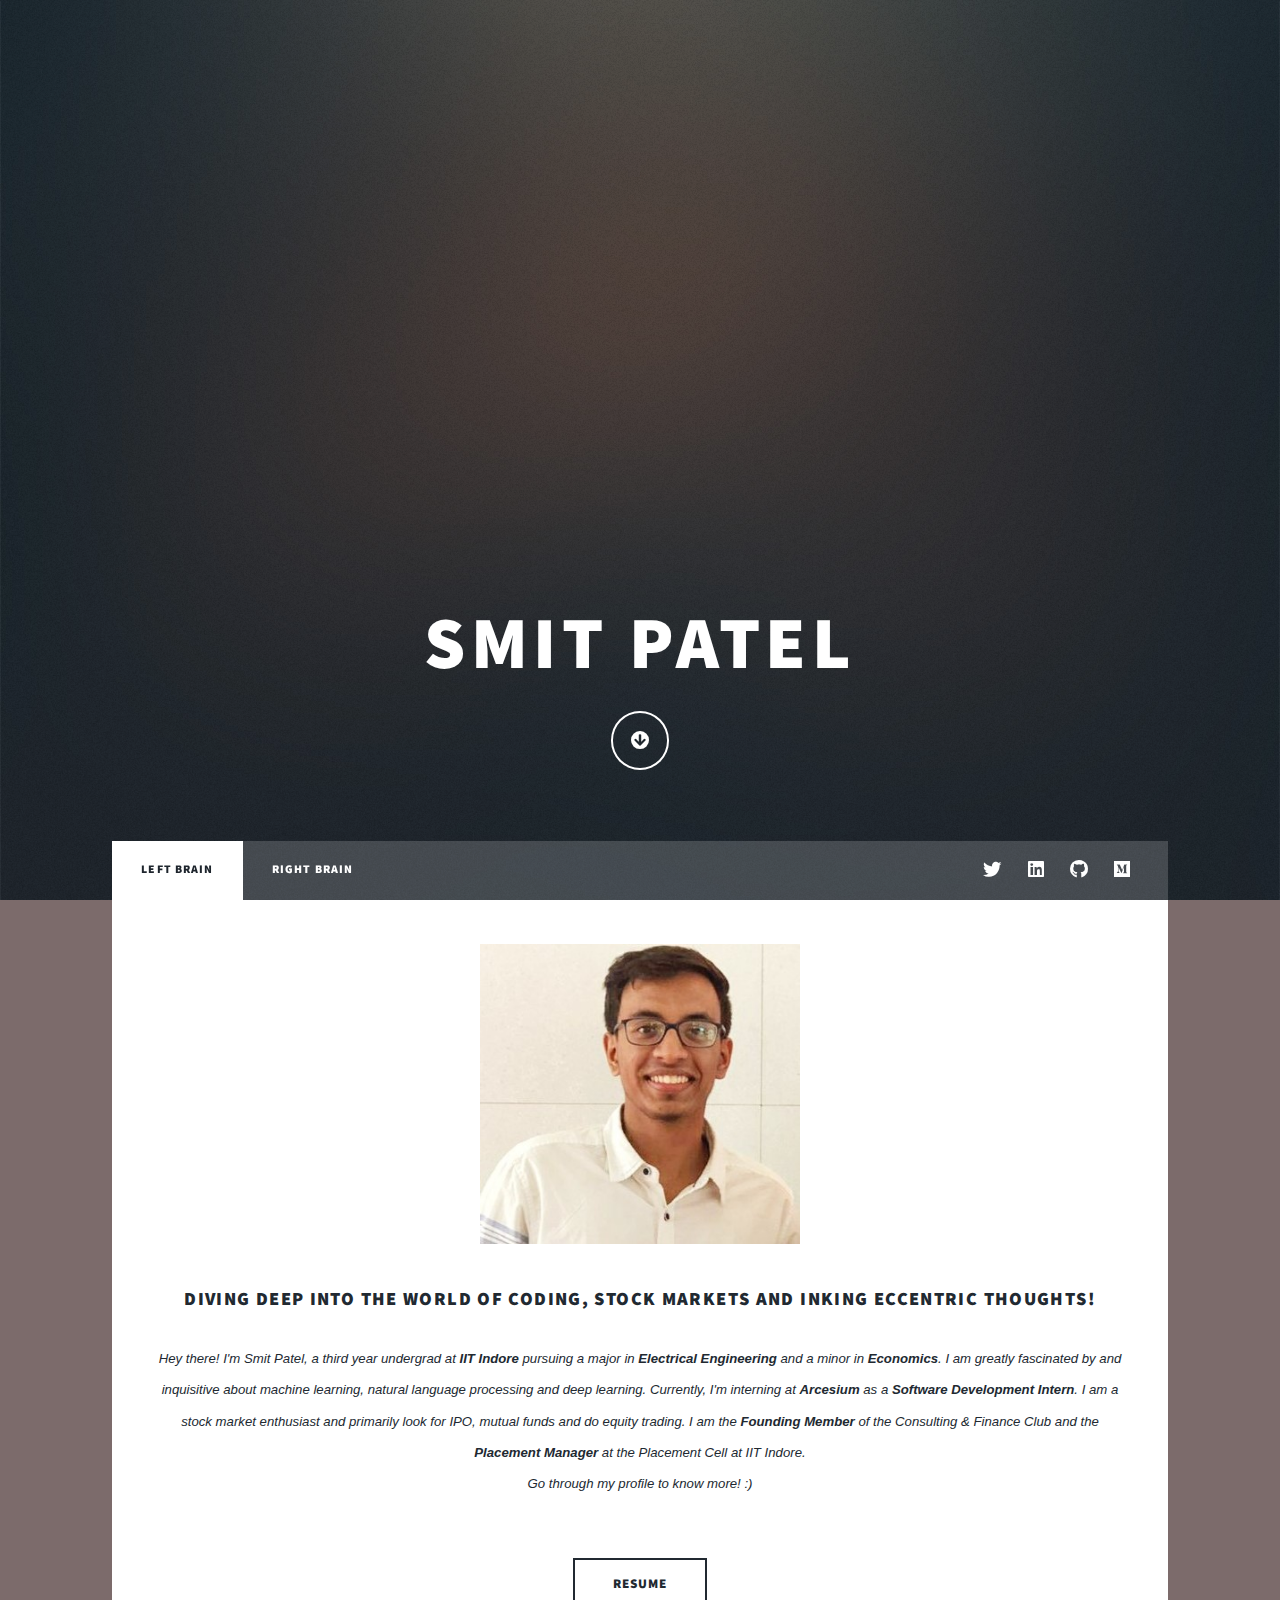
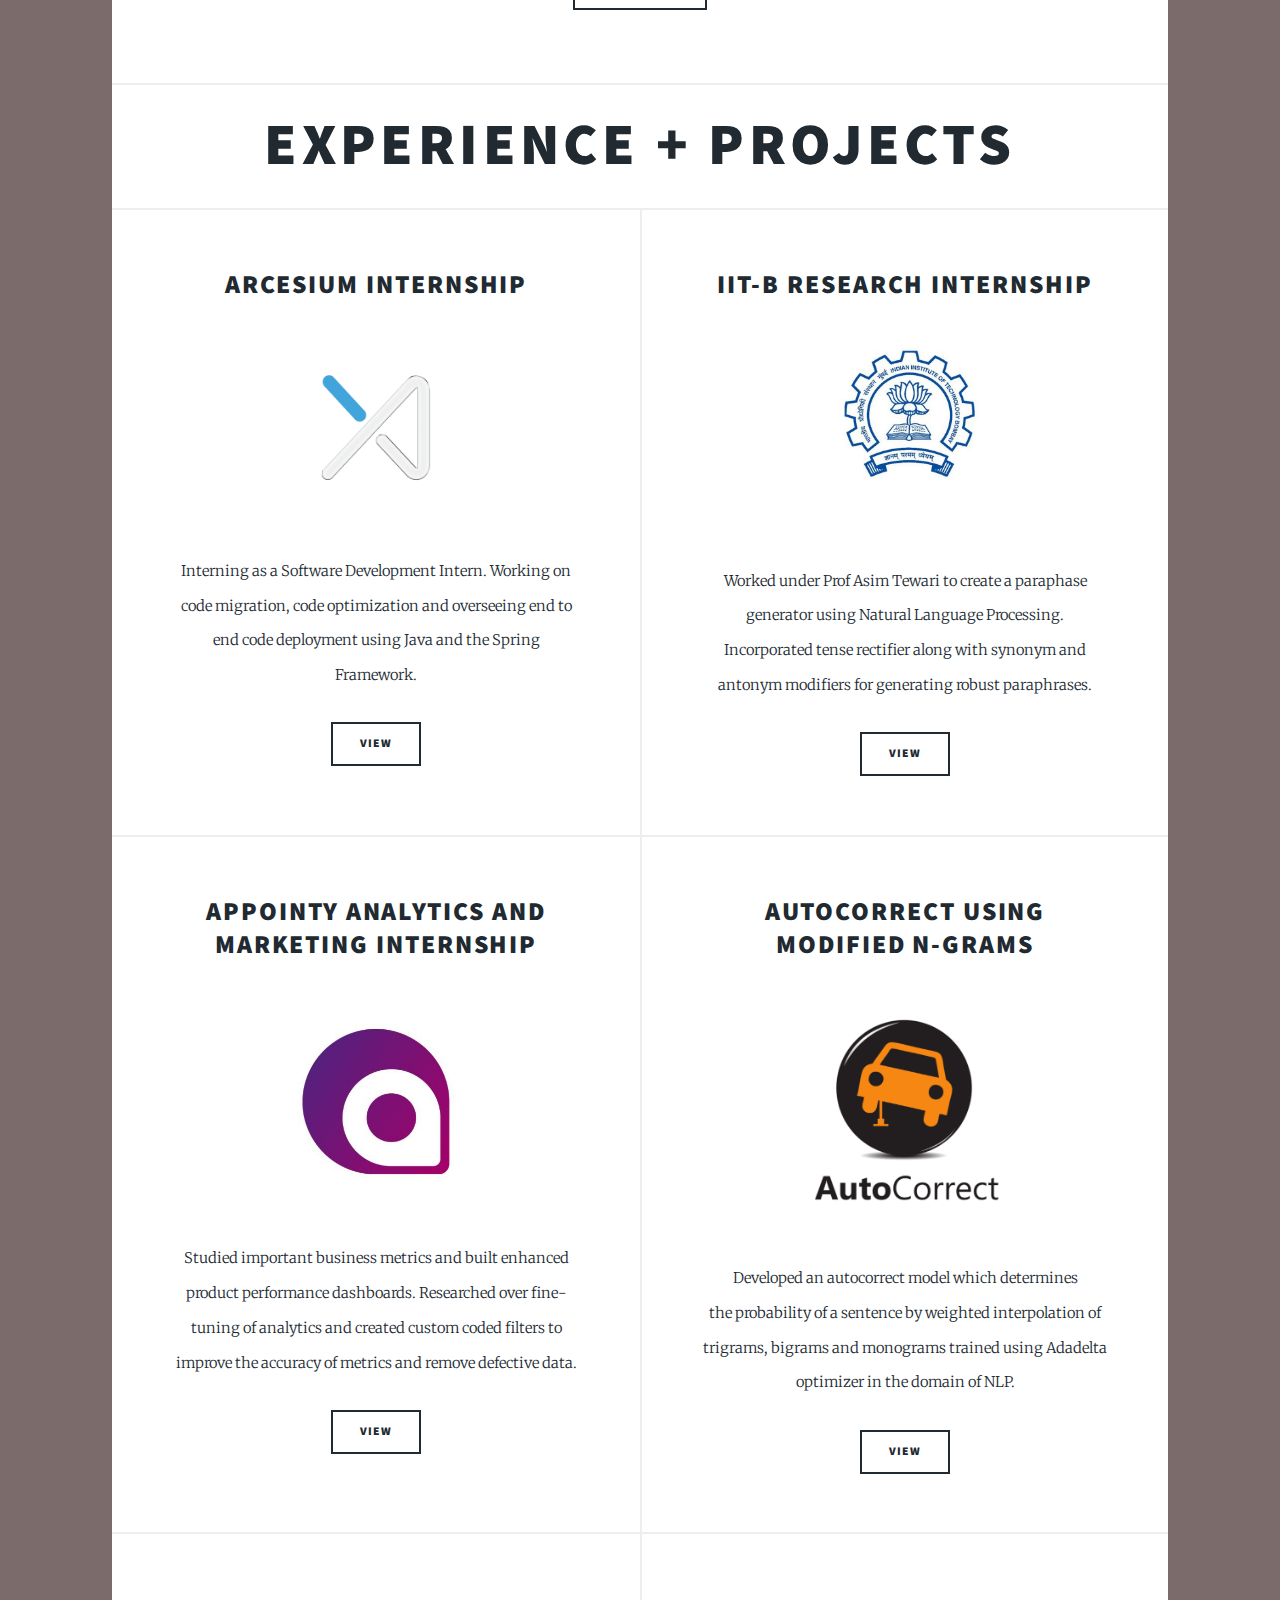
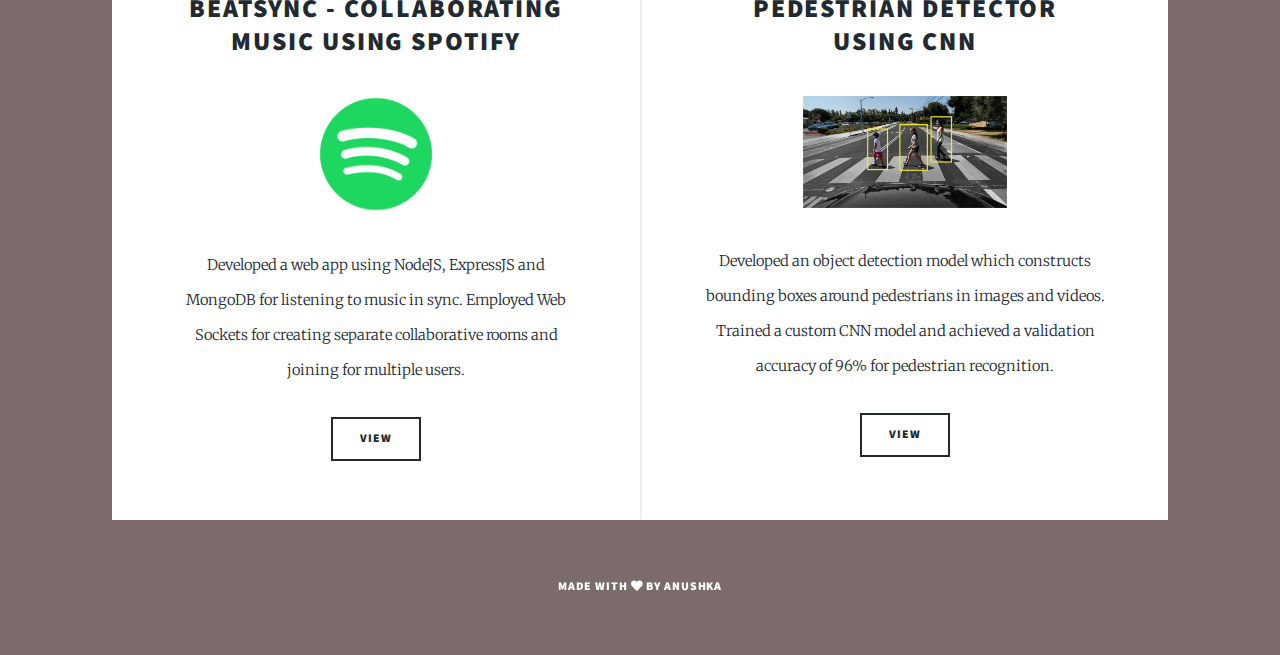
<file: index.html>
<!DOCTYPE HTML>
<html>

<head>
    <title>Smit Patel</title>
    <meta charset="utf-8" />
    <meta name="viewport" content="width=device-width, initial-scale=1, user-scalable=no" />
    <link rel="stylesheet" href="assets/css/main.css" />
    <noscript><link rel="stylesheet" href="assets/css/noscript.css" /></noscript>
</head>

<body class="is-preload">

    <!-- Wrapper -->
    <div id="wrapper" class="fade-in">

        <!-- Intro -->
        <div id="intro">
            <h1>SMIT PATEL</h1>

            <ul class="actions">
                <li><a href="#header" class="button icon solid solo fa-arrow-circle-down scrolly">Continue</a></li>
            </ul>
        </div>

        <!-- Header -->
        <header id="header">
            <a class="logo">PERSONAL PORTFOLIO</a>
        </header>

        <!-- Nav -->
        <nav id="nav">
            <ul class="links">
                <li class="active"><a href="index.html">LEFT BRAIN</a></li>
                <li><a href="generic.html">RIGHT BRAIN</a></li>
            </ul>
            <ul class="icons">
                <li><a href="https://twitter.com/it_is_Smit?s=08" target="_blank" class="icon brands fa-twitter"><span class="label">Twitter</span></a></li>
                <li><a href="https://www.linkedin.com/in/smitpatel25/" target="_blank" class="icon brands fa-linkedin"><span class="label">Linkedin</span></a></li>
                <li><a href="https://github.com/smit25" target="_blank" class="icon brands fa-github"><span class="label">GitHub</span></a></li>
                <li><a href="https://shakethespeare.medium.com/" target="_blank" class="icon brands fa-medium"><span class="label">GitHub</span></a></li>
            </ul>
        </nav>

        <div id="main">

            <article class="post featured">
                <img src="images/ll.jpg" alt="Smit's Profile" width="320" height="300" />

                <header class="major">
                    <h3>DIVING DEEP INTO THE WORLD OF CODING, STOCK MARKETS AND INKING ECCENTRIC THOUGHTS!</h3>
                    <p style="font-family:Verdana, Geneva, Tahoma, sans-serif;">Hey there! I'm Smit Patel, a third year undergrad at <b>IIT Indore</b> pursuing a major in <b>Electrical Engineering</b> and a minor in <b>Economics</b>. I am greatly fascinated by and inquisitive about machine learning, natural language
                        processing and deep learning. Currently, I'm interning at <b>Arcesium</b> as a <b>Software Development Intern</b>. I am a stock market enthusiast and primarily look for IPO, mutual funds and do equity trading. I am the <b>Founding Member</b>                        of the Consulting & Finance Club and the <b>Placement Manager</b> at the Placement Cell at IIT Indore. </br>Go through my profile to know more! :)
                    </p>
                </header>
                <ul class="actions special">

                    <li><a href="https://media-exp3.licdn.com/dms/document/C4D2DAQEklGZAgQFKBA/profile-treasury-document-pdf-analyzed/0/1614182543713?e=1624539600&v=beta&t=ivlkxI6vb4tNs310Gcl4M5dP7oKvR4z-a4EivePR9yM" target=_ blank class="button large">RESUME</a></li>
                </ul>
            </article>

            <center>
                <h1>EXPERIENCE + PROJECTS</h1>
            </center>

            <!-- Posts -->
            <section class="posts">
                <article>
                    <header>
                        <h2>ARCESIUM INTERNSHIP</h2>
                        <a href="https://www.arcesium.com/" target=_ blank class="image fit"><img src="images/arclogo.png" alt="" /> </a>
                    </header>
                    <p>Interning as a Software Development Intern. Working on code migration, code optimization and overseeing end to end code deployment using Java and the Spring Framework.</p>
                    <ul class="actions special">
                        <li><a href="#" class="button">VIEW</a></li>
                    </ul>
                </article>
                <article>
                    <header>
                        <h2>IIT-B RESEARCH INTERNSHIP</h2>
                    </header>
                    <a href="http://www.asimtewari.com/" target=_ blank class="image fit"><img src="images/IITB.jpg" alt="" /></a>
                    </br>
                    <p>Worked under Prof Asim Tewari to create a paraphase generator using Natural Language Processing. Incorporated tense rectifier along with synonym and antonym modifiers for generating robust paraphrases.</p>
                    <ul class="actions special">
                        <li><a href="https://github.com/smit25/Paraphrase-Generation" target=_ blank class="button">VIEW</a></li>
                    </ul>
                </article>
                <article>
                    <header>
                        <h2>APPOINTY ANALYTICS AND MARKETING INTERNSHIP</h2>
                    </header>
                    <a href="#" class="image fit"><img src="images/appointy.jpg" alt="" /></a>
                    <p>Studied important business metrics and built enhanced product performance dashboards. Researched over fine-tuning of analytics and created custom coded filters to improve the accuracy of metrics and remove defective data.
                    </p>
                    <ul class="actions special">
                        <li><a href="https://www.appointy.com/" target=_blank class="button">VIEW</a></li>
                    </ul>
                </article>
                <article>
                    <header>
                        <h2>Autocorrect using Modified N-grams</h2>
                    </header>
                    <a href="#" class="image fit"><img src="images/AutoCorrect Logo Portrait-1.jpg" alt="" /></a>
                    <p>Developed an autocorrect model which determines </br> the probability of a sentence by weighted interpolation of trigrams, bigrams and monograms trained using Adadelta optimizer in the domain of NLP.
                    </p>
                    <ul class="actions special">
                        <li><a href="https://github.com/smit25/Autocorrect-using-Modified-Ngram" target=_blank class="button">VIEW</a></li>
                    </ul>
                </article>
                <article>
                    <header>
                        <h2>BeatSync - Collaborating Music using Spotify</h2>
                    </header>
                    <a href="#" class="image fit"><img src="images/Spotify-logo.png" alt="" /></a>
                    <p> Developed a web app using NodeJS, ExpressJS and MongoDB for listening to music in sync. Employed Web Sockets for creating separate collaborative rooms and joining for multiple users.</p>
                    <ul class="actions special">
                        <li><a href="https://github.com/smit25/BeatSync" target=_blank class="button">VIEW</a></li>
                    </ul>
                </article>
                <article>
                    <header>
                        <h2>Pedestrian Detector </br> Using CNN</h2>
                    </header>
                    <a href="#" class="image fit"><img src="images/pedestrian.jpg" alt="" /></a>
                    <p> Developed an object detection model which constructs bounding boxes around pedestrians in images and videos. Trained a custom CNN model and achieved a validation accuracy of 96% for pedestrian recognition. </p>
                    <ul class="actions special">
                        <li><a href="https://github.com/smit25/Pedestrian-Detector-using-CNN-and-Sliding-Window" target=_blank class="button">VIEW</a></li>
                    </ul>
                </article>
            </section>


        </div>

        <div id="copyright">
            <ul>
                <span>
                        <p style="color:white">Made with <i class="fa fa-heart pulse"></i> by Anushka</p>     
                </span>
            </ul>
        </div>


        <!-- Scripts -->
        <script src="assets/js/jquery.min.js"></script>
        <script src="assets/js/jquery.scrollex.min.js"></script>
        <script src="assets/js/jquery.scrolly.min.js"></script>
        <script src="assets/js/browser.min.js"></script>
        <script src="assets/js/breakpoints.min.js"></script>
        <script src="assets/js/util.js"></script>
        <script src="assets/js/main.js"></script>

</body>

</html>
</file>
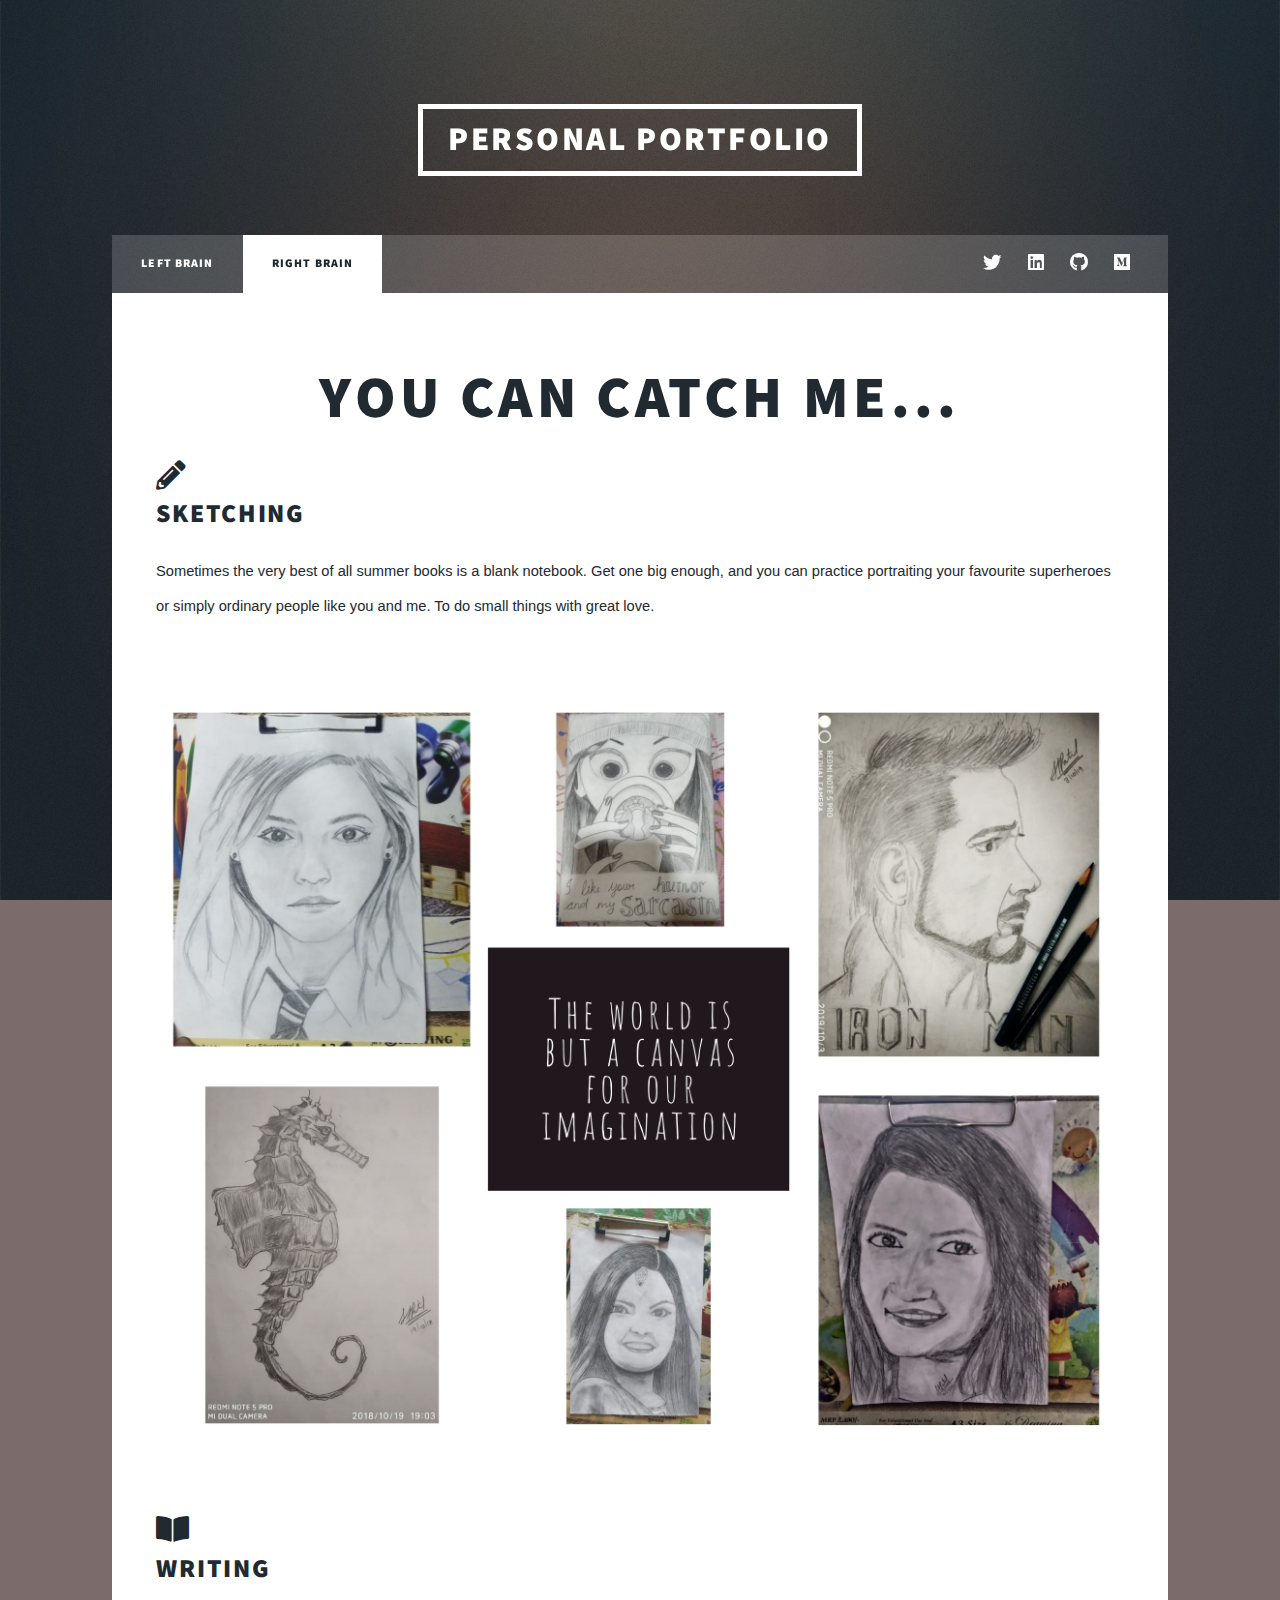
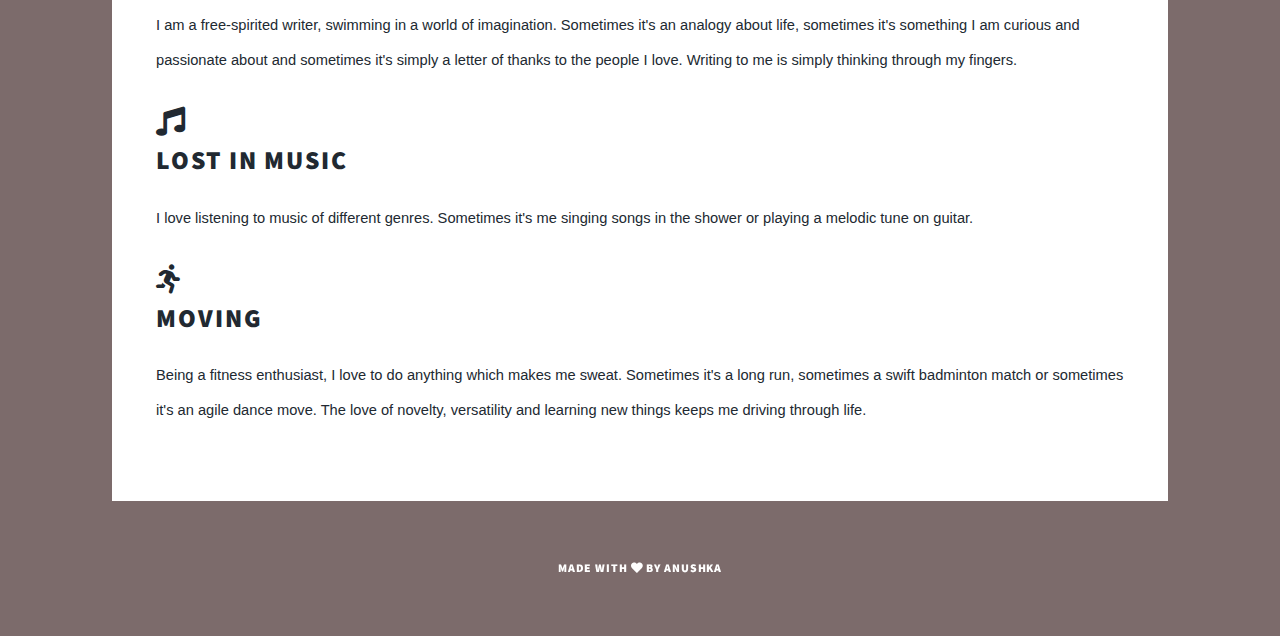
<file: generic.html>
<!DOCTYPE HTML>
<html>

<head>
    <title>Smit Patel</title>
    <meta charset="utf-8" />
    <meta name="viewport" content="width=device-width, initial-scale=1, user-scalable=no" />
    <link rel="stylesheet" href="assets/css/main.css" />
    <noscript><link rel="stylesheet" href="assets/css/noscript.css" /></noscript>
</head>

<body class="is-preload">

    <!-- Wrapper -->
    <div id="wrapper">

        <!-- Header -->
        <header id="header">
            <a href="index.html" class="logo">PERSONAL PORTFOLIO</a>
        </header>

        <!-- Nav -->
        <nav id="nav">
            <ul class="links">
                <li><a href="index.html">LEFT BRAIN</a></li>
                <li class="active"><a href="generic.html">RIGHT BRAIN</a></li>
            </ul>
            <ul class="icons">
                <li><a href="https://twitter.com/it_is_Smit?s=08" target="_blank" class="icon brands fa-twitter"><span class="label">Twitter</span></a></li>
                <li><a href="https://www.linkedin.com/in/smitpatel25/" target="_blank" class="icon brands fa-linkedin"><span class="label">Linkedin</span></a></li>
                <li><a href="https://github.com/smit25" target="_blank" class="icon brands fa-github"><span class="label">GitHub</span></a></li>
                <li><a href="https://shakethespeare.medium.com/" target="_blank" class="icon brands fa-medium"><span class="label">GitHub</span></a></li>
            </ul>
        </nav>

        <!-- Main -->
        <div id="main">

            <!-- Post -->
            <section class="post">
                <center>
                    <h1>You can catch me...</h1>
                </center>

                <div class="service col-md-4 col-xs-12">

                    <!-- Icon -->
                    <i class="fa fa-pencil-alt fa-2x"></i>
                    <h2 class="f-normal t-left">SKETCHING</h2>
                    <p style="font-family:Verdana, Geneva, Tahoma, sans-serif;text-align: left;">
                        Sometimes the very best of all summer books is a blank notebook. Get one big enough, and you can practice portraiting your favourite superheroes or simply ordinary people like you and me. To do small things with great love.

                    </p>

                </div>

                <div class="image main"><img src="images/sketch_collage.png" alt="" /></div>

                <div class="service col-md-4 col-xs-12">

                    <!-- Icon -->
                    <i class="fa fa-book-open fa-2x"></i>
                    <h2 class="f-normal t-left">WRITING</h2>
                    <p style="font-family:Verdana, Geneva, Tahoma, sans-serif;text-align: left;">
                        I am a free-spirited writer, swimming in a world of imagination. Sometimes it's an analogy about life, sometimes it's something I am curious and passionate about and sometimes it's simply a letter of thanks to the people I love. Writing to me is simply
                        thinking through my fingers.
                    </p>

                </div>

                <div class="service col-md-4 col-xs-12">

                    <!-- Icon -->
                    <i class="fa fa-music fa-2x"></i>
                    <h2 class="f-normal t-left">LOST IN MUSIC</h2>
                    <p style="font-family:Verdana, Geneva, Tahoma, sans-serif;text-align: left;">
                        I love listening to music of different genres. Sometimes it's me singing songs in the shower or playing a melodic tune on guitar.
                    </p>

                </div>

                <div class="service col-md-4 col-xs-12">

                    <!-- Icon -->
                    <i class="fa fa-running fa-2x"></i>
                    <h2 class="f-normal t-left">MOVING</h2>
                    <p style="font-family:Verdana, Geneva, Tahoma, sans-serif; text-align: left;">
                        Being a fitness enthusiast, I love to do anything which makes me sweat. Sometimes it's a long run, sometimes a swift badminton match or sometimes it's an agile dance move. The love of novelty, versatility and learning new things keeps me driving through
                        life.
                    </p>
            </section>

            </div>

            <div id="copyright">
                <ul>
                    <span>
                        <p style="color:white">Made with <i class="fa fa-heart pulse"></i> by Anushka</p>     
                </span>
                </ul>
            </div>

            <!-- Scripts -->
            <script src="assets/js/jquery.min.js"></script>
            <script src="assets/js/jquery.scrollex.min.js"></script>
            <script src="assets/js/jquery.scrolly.min.js"></script>
            <script src="assets/js/browser.min.js"></script>
            <script src="assets/js/breakpoints.min.js"></script>
            <script src="assets/js/util.js"></script>
            <script src="assets/js/main.js"></script>

</body>

</html>
</file>
<file: assets/css/main.css>
@import url(fontawesome-all.min.css);
@import url("https://fonts.googleapis.com/css?family=Merriweather:300,700,300italic,700italic|Source+Sans+Pro:900");
html,
body,
div,
span,
applet,
object,
iframe,
h1,
h2,
h3,
h4,
h5,
h6,
p,
blockquote,
pre,
a,
abbr,
acronym,
address,
big,
cite,
code,
del,
dfn,
em,
img,
ins,
kbd,
q,
s,
samp,
small,
strike,
strong,
sub,
sup,
tt,
var,
b,
u,
i,
center,
dl,
dt,
dd,
ol,
ul,
li,
fieldset,
form,
label,
legend,
table,
caption,
tbody,
tfoot,
thead,
tr,
th,
td,
article,
aside,
canvas,
details,
embed,
figure,
figcaption,
footer,
header,
hgroup,
menu,
nav,
output,
ruby,
section,
summary,
time,
mark,
audio,
video {
    margin: 0;
    padding: 0;
    border: 0;
    font-size: 100%;
    font: inherit;
    vertical-align: baseline;
}

article,
aside,
details,
figcaption,
figure,
footer,
header,
hgroup,
menu,
nav,
section {
    display: block;
}

body {
    line-height: 1;
}

ol,
ul {
    list-style: none;
}

blockquote,
q {
    quotes: none;
}

blockquote:before,
blockquote:after,
q:before,
q:after {
    content: '';
    content: none;
}

table {
    border-collapse: collapse;
    border-spacing: 0;
}

body {
    -webkit-text-size-adjust: none;
}

mark {
    background-color: transparent;
    color: inherit;
}

input::-moz-focus-inner {
    border: 0;
    padding: 0;
}

input,
select,
textarea {
    -moz-appearance: none;
    -webkit-appearance: none;
    -ms-appearance: none;
    appearance: none;
}


/* Basic */

@-ms-viewport {
    width: device-width;
}

body {
    -ms-overflow-style: scrollbar;
}

@media screen and (max-width: 240px) {
    html,
    body {
        min-width: 320px;
    }
}

html {
    box-sizing: border-box;
}

*,
*:before,
*:after {
    box-sizing: inherit;
}

body {
    background-color: #7c6b6b;
}

body.is-preload *,
body.is-preload *:before,
body.is-preload *:after {
    -moz-animation: none !important;
    -webkit-animation: none !important;
    -ms-animation: none !important;
    animation: none !important;
    -moz-transition: none !important;
    -webkit-transition: none !important;
    -ms-transition: none !important;
    transition: none !important;
}


/* Type */

html {
    font-size: 16pt;
}

@media screen and (max-width: 1680px) {
    html {
        font-size: 12pt;
    }
}

@media screen and (max-width: 1280px) {
    html {
        font-size: 11pt;
    }
}

@media screen and (max-width: 360px) {
    html {
        font-size: 10pt;
    }
}

body {
    color: #212931;
}

body,
input,
select,
textarea {
    font-family: "Merriweather", Georgia, serif;
    font-weight: 300;
    font-size: 1rem;
    line-height: 2.375;
}

a {
    -moz-transition: color 0.2s ease-in-out, background-color 0.2s ease-in-out, border-color 0.2s ease-in-out, box-shadow 0.2s ease-in-out;
    -webkit-transition: color 0.2s ease-in-out, background-color 0.2s ease-in-out, border-color 0.2s ease-in-out, box-shadow 0.2s ease-in-out;
    -ms-transition: color 0.2s ease-in-out, background-color 0.2s ease-in-out, border-color 0.2s ease-in-out, box-shadow 0.2s ease-in-out;
    transition: color 0.2s ease-in-out, background-color 0.2s ease-in-out, border-color 0.2s ease-in-out, box-shadow 0.2s ease-in-out;
    border-bottom: dotted 1px;
    text-decoration: none;
}

a:hover {
    border-bottom-color: transparent;
}

strong,
b {
    font-weight: 600;
}

em,
i {
    font-style: normal;
}

p {
    text-align: center;
    margin: 0 0 2rem 0;
}

h1,
h2,
h3,
h4,
h5,
h6 {
    font-family: "Source Sans Pro", Helvetica, sans-serif;
    font-weight: 900;
    line-height: 1.5;
    letter-spacing: 0.075em;
    text-transform: uppercase;
    margin: 0 0 1rem 0;
}

h1 a,
h2 a,
h3 a,
h4 a,
h5 a,
h6 a {
    border-bottom: 0;
    color: inherit;
    text-decoration: none;
}

h1 {
    font-size: 4rem;
    line-height: 1.1;
    margin: 2rem 0 2rem 0;
}

h2 {
    font-size: 1.75rem;
    line-height: 1.3;
    margin: 0 0 1.5rem 0;
}

h3 {
    font-size: 1.25rem;
    margin: 2rem 0 0 0;
}

h4 {
    font-size: 1rem;
}

h5 {
    font-size: 0.9rem;
}

h6 {
    font-size: 0.8rem;
}

sub {
    font-size: 0.8rem;
    position: relative;
    top: 0.5rem;
}

sup {
    font-size: 0.8rem;
    position: relative;
    top: -0.5rem;
}

blockquote {
    border-left: solid 4px;
    font-style: normal;
    margin: 0 0 2rem 0;
    padding: 0.5rem 0 0.5rem 2rem;
}

code {
    border: solid 2px;
    font-family: "Courier New", monospace;
    font-size: 0.9rem;
    margin: 0 0.25rem;
    padding: 0.25rem 0.65rem;
}

pre {
    -webkit-overflow-scrolling: touch;
    font-family: "Courier New", monospace;
    font-size: 0.9rem;
    margin: 0 0 2rem 0;
}

pre code {
    display: block;
    line-height: 1.75;
    padding: 1rem 1.5rem;
    overflow-x: auto;
}

hr {
    border: 0;
    border-bottom: solid 2px;
    margin: 3rem 0;
}

hr.major {
    margin: 0;
}

.align-left {
    text-align: left;
}

.align-center {
    text-align: center;
}

.align-right {
    text-align: right;
}

input,
select,
textarea {
    color: #212931;
}

a {
    color: #212931;
    border-bottom-color: rgba(33, 41, 49, 0.5);
}

a:hover {
    border-bottom-color: transparent;
    color: #18bfef !important;
}

strong,
b {
    color: #212931;
}

h1,
h2,
h3,
h4,
h5,
h6 {
    color: #212931;
}

blockquote {
    border-left-color: #eeeeee;
}

code {
    background: rgba(220, 220, 220, 0.25);
    border-color: #eeeeee;
}

hr {
    border-bottom-color: #eeeeee;
}


/* Row */

.row {
    display: flex;
    flex-wrap: wrap;
    box-sizing: border-box;
    align-items: stretch;
}

.row>* {
    box-sizing: border-box;
}

.row.gtr-uniform>*> :last-child {
    margin-bottom: 0;
}

.row.aln-left {
    justify-content: flex-start;
}

.row.aln-center {
    justify-content: center;
}

.row.aln-right {
    justify-content: flex-end;
}

.row.aln-top {
    align-items: flex-start;
}

.row.aln-middle {
    align-items: center;
}

.row.aln-bottom {
    align-items: flex-end;
}

.row>.imp {
    order: -1;
}

.row>.col-1 {
    width: 8.33333%;
}

.row>.off-1 {
    margin-left: 8.33333%;
}

.row>.col-2 {
    width: 16.66667%;
}

.row>.off-2 {
    margin-left: 16.66667%;
}

.row>.col-3 {
    width: 25%;
}

.row>.off-3 {
    margin-left: 25%;
}

.row>.col-4 {
    width: 33.33333%;
}

.row>.off-4 {
    margin-left: 33.33333%;
}

.row>.col-5 {
    width: 41.66667%;
}

.row>.off-5 {
    margin-left: 41.66667%;
}

.row>.col-6 {
    width: 50%;
}

.row>.off-6 {
    margin-left: 50%;
}

.row>.col-7 {
    width: 58.33333%;
}

.row>.off-7 {
    margin-left: 58.33333%;
}

.row>.col-8 {
    width: 66.66667%;
}

.row>.off-8 {
    margin-left: 66.66667%;
}

.row>.col-9 {
    width: 75%;
}

.row>.off-9 {
    margin-left: 75%;
}

.row>.col-10 {
    width: 83.33333%;
}

.row>.off-10 {
    margin-left: 83.33333%;
}

.row>.col-11 {
    width: 91.66667%;
}

.row>.off-11 {
    margin-left: 91.66667%;
}

.row>.col-12 {
    width: 100%;
}

.row>.off-12 {
    margin-left: 100%;
}

.row.gtr-0 {
    margin-top: 0;
    margin-left: 0rem;
}

.row.gtr-0>* {
    padding: 0 0 0 0rem;
}

.row.gtr-0.gtr-uniform {
    margin-top: 0rem;
}

.row.gtr-0.gtr-uniform>* {
    padding-top: 0rem;
}

.row.gtr-25 {
    margin-top: 0;
    margin-left: -0.375rem;
}

.row.gtr-25>* {
    padding: 0 0 0 0.375rem;
}

.row.gtr-25.gtr-uniform {
    margin-top: -0.375rem;
}

.row.gtr-25.gtr-uniform>* {
    padding-top: 0.375rem;
}

.row.gtr-50 {
    margin-top: 0;
    margin-left: -0.75rem;
}

.row.gtr-50>* {
    padding: 0 0 0 0.75rem;
}

.row.gtr-50.gtr-uniform {
    margin-top: -0.75rem;
}

.row.gtr-50.gtr-uniform>* {
    padding-top: 0.75rem;
}

.row {
    margin-top: 0;
    margin-left: -1.5rem;
}

.row>* {
    padding: 0 0 0 1.5rem;
}

.row.gtr-uniform {
    margin-top: -1.5rem;
}

.row.gtr-uniform>* {
    padding-top: 1.5rem;
}

.row.gtr-150 {
    margin-top: 0;
    margin-left: -2.25rem;
}

.row.gtr-150>* {
    padding: 0 0 0 2.25rem;
}

.row.gtr-150.gtr-uniform {
    margin-top: -2.25rem;
}

.row.gtr-150.gtr-uniform>* {
    padding-top: 2.25rem;
}

.row.gtr-200 {
    margin-top: 0;
    margin-left: -3rem;
}

.row.gtr-200>* {
    padding: 0 0 0 3rem;
}

.row.gtr-200.gtr-uniform {
    margin-top: -3rem;
}

.row.gtr-200.gtr-uniform>* {
    padding-top: 3rem;
}

@media screen and (max-width: 1680px) {
    .row {
        display: flex;
        flex-wrap: wrap;
        box-sizing: border-box;
        align-items: stretch;
    }
    .row>* {
        box-sizing: border-box;
    }
    .row.gtr-uniform>*> :last-child {
        margin-bottom: 0;
    }
    .row.aln-left {
        justify-content: flex-start;
    }
    .row.aln-center {
        justify-content: center;
    }
    .row.aln-right {
        justify-content: flex-end;
    }
    .row.aln-top {
        align-items: flex-start;
    }
    .row.aln-middle {
        align-items: center;
    }
    .row.aln-bottom {
        align-items: flex-end;
    }
    .row>.imp-xlarge {
        order: -1;
    }
    .row>.col-1-xlarge {
        width: 8.33333%;
    }
    .row>.off-1-xlarge {
        margin-left: 8.33333%;
    }
    .row>.col-2-xlarge {
        width: 16.66667%;
    }
    .row>.off-2-xlarge {
        margin-left: 16.66667%;
    }
    .row>.col-3-xlarge {
        width: 25%;
    }
    .row>.off-3-xlarge {
        margin-left: 25%;
    }
    .row>.col-4-xlarge {
        width: 33.33333%;
    }
    .row>.off-4-xlarge {
        margin-left: 33.33333%;
    }
    .row>.col-5-xlarge {
        width: 41.66667%;
    }
    .row>.off-5-xlarge {
        margin-left: 41.66667%;
    }
    .row>.col-6-xlarge {
        width: 50%;
    }
    .row>.off-6-xlarge {
        margin-left: 50%;
    }
    .row>.col-7-xlarge {
        width: 58.33333%;
    }
    .row>.off-7-xlarge {
        margin-left: 58.33333%;
    }
    .row>.col-8-xlarge {
        width: 66.66667%;
    }
    .row>.off-8-xlarge {
        margin-left: 66.66667%;
    }
    .row>.col-9-xlarge {
        width: 75%;
    }
    .row>.off-9-xlarge {
        margin-left: 75%;
    }
    .row>.col-10-xlarge {
        width: 83.33333%;
    }
    .row>.off-10-xlarge {
        margin-left: 83.33333%;
    }
    .row>.col-11-xlarge {
        width: 91.66667%;
    }
    .row>.off-11-xlarge {
        margin-left: 91.66667%;
    }
    .row>.col-12-xlarge {
        width: 100%;
    }
    .row>.off-12-xlarge {
        margin-left: 100%;
    }
    .row.gtr-0 {
        margin-top: 0;
        margin-left: 0rem;
    }
    .row.gtr-0>* {
        padding: 0 0 0 0rem;
    }
    .row.gtr-0.gtr-uniform {
        margin-top: 0rem;
    }
    .row.gtr-0.gtr-uniform>* {
        padding-top: 0rem;
    }
    .row.gtr-25 {
        margin-top: 0;
        margin-left: -0.375rem;
    }
    .row.gtr-25>* {
        padding: 0 0 0 0.375rem;
    }
    .row.gtr-25.gtr-uniform {
        margin-top: -0.375rem;
    }
    .row.gtr-25.gtr-uniform>* {
        padding-top: 0.375rem;
    }
    .row.gtr-50 {
        margin-top: 0;
        margin-left: -0.75rem;
    }
    .row.gtr-50>* {
        padding: 0 0 0 0.75rem;
    }
    .row.gtr-50.gtr-uniform {
        margin-top: -0.75rem;
    }
    .row.gtr-50.gtr-uniform>* {
        padding-top: 0.75rem;
    }
    .row {
        margin-top: 0;
        margin-left: -1.5rem;
    }
    .row>* {
        padding: 0 0 0 1.5rem;
    }
    .row.gtr-uniform {
        margin-top: -1.5rem;
    }
    .row.gtr-uniform>* {
        padding-top: 1.5rem;
    }
    .row.gtr-150 {
        margin-top: 0;
        margin-left: -2.25rem;
    }
    .row.gtr-150>* {
        padding: 0 0 0 2.25rem;
    }
    .row.gtr-150.gtr-uniform {
        margin-top: -2.25rem;
    }
    .row.gtr-150.gtr-uniform>* {
        padding-top: 2.25rem;
    }
    .row.gtr-200 {
        margin-top: 0;
        margin-left: -3rem;
    }
    .row.gtr-200>* {
        padding: 0 0 0 3rem;
    }
    .row.gtr-200.gtr-uniform {
        margin-top: -3rem;
    }
    .row.gtr-200.gtr-uniform>* {
        padding-top: 3rem;
    }
}

@media screen and (max-width: 1280px) {
    .row {
        display: flex;
        flex-wrap: wrap;
        box-sizing: border-box;
        align-items: stretch;
    }
    .row>* {
        box-sizing: border-box;
    }
    .row.gtr-uniform>*> :last-child {
        margin-bottom: 0;
    }
    .row.aln-left {
        justify-content: flex-start;
    }
    .row.aln-center {
        justify-content: center;
    }
    .row.aln-right {
        justify-content: flex-end;
    }
    .row.aln-top {
        align-items: flex-start;
    }
    .row.aln-middle {
        align-items: center;
    }
    .row.aln-bottom {
        align-items: flex-end;
    }
    .row>.imp-large {
        order: -1;
    }
    .row>.col-1-large {
        width: 8.33333%;
    }
    .row>.off-1-large {
        margin-left: 8.33333%;
    }
    .row>.col-2-large {
        width: 16.66667%;
    }
    .row>.off-2-large {
        margin-left: 16.66667%;
    }
    .row>.col-3-large {
        width: 25%;
    }
    .row>.off-3-large {
        margin-left: 25%;
    }
    .row>.col-4-large {
        width: 33.33333%;
    }
    .row>.off-4-large {
        margin-left: 33.33333%;
    }
    .row>.col-5-large {
        width: 41.66667%;
    }
    .row>.off-5-large {
        margin-left: 41.66667%;
    }
    .row>.col-6-large {
        width: 50%;
    }
    .row>.off-6-large {
        margin-left: 50%;
    }
    .row>.col-7-large {
        width: 58.33333%;
    }
    .row>.off-7-large {
        margin-left: 58.33333%;
    }
    .row>.col-8-large {
        width: 66.66667%;
    }
    .row>.off-8-large {
        margin-left: 66.66667%;
    }
    .row>.col-9-large {
        width: 75%;
    }
    .row>.off-9-large {
        margin-left: 75%;
    }
    .row>.col-10-large {
        width: 83.33333%;
    }
    .row>.off-10-large {
        margin-left: 83.33333%;
    }
    .row>.col-11-large {
        width: 91.66667%;
    }
    .row>.off-11-large {
        margin-left: 91.66667%;
    }
    .row>.col-12-large {
        width: 100%;
    }
    .row>.off-12-large {
        margin-left: 100%;
    }
    .row.gtr-0 {
        margin-top: 0;
        margin-left: 0rem;
    }
    .row.gtr-0>* {
        padding: 0 0 0 0rem;
    }
    .row.gtr-0.gtr-uniform {
        margin-top: 0rem;
    }
    .row.gtr-0.gtr-uniform>* {
        padding-top: 0rem;
    }
    .row.gtr-25 {
        margin-top: 0;
        margin-left: -0.375rem;
    }
    .row.gtr-25>* {
        padding: 0 0 0 0.375rem;
    }
    .row.gtr-25.gtr-uniform {
        margin-top: -0.375rem;
    }
    .row.gtr-25.gtr-uniform>* {
        padding-top: 0.375rem;
    }
    .row.gtr-50 {
        margin-top: 0;
        margin-left: -0.75rem;
    }
    .row.gtr-50>* {
        padding: 0 0 0 0.75rem;
    }
    .row.gtr-50.gtr-uniform {
        margin-top: -0.75rem;
    }
    .row.gtr-50.gtr-uniform>* {
        padding-top: 0.75rem;
    }
    .row {
        margin-top: 0;
        margin-left: -1.5rem;
    }
    .row>* {
        padding: 0 0 0 1.5rem;
    }
    .row.gtr-uniform {
        margin-top: -1.5rem;
    }
    .row.gtr-uniform>* {
        padding-top: 1.5rem;
    }
    .row.gtr-150 {
        margin-top: 0;
        margin-left: -2.25rem;
    }
    .row.gtr-150>* {
        padding: 0 0 0 2.25rem;
    }
    .row.gtr-150.gtr-uniform {
        margin-top: -2.25rem;
    }
    .row.gtr-150.gtr-uniform>* {
        padding-top: 2.25rem;
    }
    .row.gtr-200 {
        margin-top: 0;
        margin-left: -3rem;
    }
    .row.gtr-200>* {
        padding: 0 0 0 3rem;
    }
    .row.gtr-200.gtr-uniform {
        margin-top: -3rem;
    }
    .row.gtr-200.gtr-uniform>* {
        padding-top: 3rem;
    }
}

@media screen and (max-width: 980px) {
    .row {
        display: flex;
        flex-wrap: wrap;
        box-sizing: border-box;
        align-items: stretch;
    }
    .row>* {
        box-sizing: border-box;
    }
    .row.gtr-uniform>*> :last-child {
        margin-bottom: 0;
    }
    .row.aln-left {
        justify-content: flex-start;
    }
    .row.aln-center {
        justify-content: center;
    }
    .row.aln-right {
        justify-content: flex-end;
    }
    .row.aln-top {
        align-items: flex-start;
    }
    .row.aln-middle {
        align-items: center;
    }
    .row.aln-bottom {
        align-items: flex-end;
    }
    .row>.imp-medium {
        order: -1;
    }
    .row>.col-1-medium {
        width: 8.33333%;
    }
    .row>.off-1-medium {
        margin-left: 8.33333%;
    }
    .row>.col-2-medium {
        width: 16.66667%;
    }
    .row>.off-2-medium {
        margin-left: 16.66667%;
    }
    .row>.col-3-medium {
        width: 25%;
    }
    .row>.off-3-medium {
        margin-left: 25%;
    }
    .row>.col-4-medium {
        width: 33.33333%;
    }
    .row>.off-4-medium {
        margin-left: 33.33333%;
    }
    .row>.col-5-medium {
        width: 41.66667%;
    }
    .row>.off-5-medium {
        margin-left: 41.66667%;
    }
    .row>.col-6-medium {
        width: 50%;
    }
    .row>.off-6-medium {
        margin-left: 50%;
    }
    .row>.col-7-medium {
        width: 58.33333%;
    }
    .row>.off-7-medium {
        margin-left: 58.33333%;
    }
    .row>.col-8-medium {
        width: 66.66667%;
    }
    .row>.off-8-medium {
        margin-left: 66.66667%;
    }
    .row>.col-9-medium {
        width: 75%;
    }
    .row>.off-9-medium {
        margin-left: 75%;
    }
    .row>.col-10-medium {
        width: 83.33333%;
    }
    .row>.off-10-medium {
        margin-left: 83.33333%;
    }
    .row>.col-11-medium {
        width: 91.66667%;
    }
    .row>.off-11-medium {
        margin-left: 91.66667%;
    }
    .row>.col-12-medium {
        width: 100%;
    }
    .row>.off-12-medium {
        margin-left: 100%;
    }
    .row.gtr-0 {
        margin-top: 0;
        margin-left: 0rem;
    }
    .row.gtr-0>* {
        padding: 0 0 0 0rem;
    }
    .row.gtr-0.gtr-uniform {
        margin-top: 0rem;
    }
    .row.gtr-0.gtr-uniform>* {
        padding-top: 0rem;
    }
    .row.gtr-25 {
        margin-top: 0;
        margin-left: -0.375rem;
    }
    .row.gtr-25>* {
        padding: 0 0 0 0.375rem;
    }
    .row.gtr-25.gtr-uniform {
        margin-top: -0.375rem;
    }
    .row.gtr-25.gtr-uniform>* {
        padding-top: 0.375rem;
    }
    .row.gtr-50 {
        margin-top: 0;
        margin-left: -0.75rem;
    }
    .row.gtr-50>* {
        padding: 0 0 0 0.75rem;
    }
    .row.gtr-50.gtr-uniform {
        margin-top: -0.75rem;
    }
    .row.gtr-50.gtr-uniform>* {
        padding-top: 0.75rem;
    }
    .row {
        margin-top: 0;
        margin-left: -1.5rem;
    }
    .row>* {
        padding: 0 0 0 1.5rem;
    }
    .row.gtr-uniform {
        margin-top: -1.5rem;
    }
    .row.gtr-uniform>* {
        padding-top: 1.5rem;
    }
    .row.gtr-150 {
        margin-top: 0;
        margin-left: -2.25rem;
    }
    .row.gtr-150>* {
        padding: 0 0 0 2.25rem;
    }
    .row.gtr-150.gtr-uniform {
        margin-top: -2.25rem;
    }
    .row.gtr-150.gtr-uniform>* {
        padding-top: 2.25rem;
    }
    .row.gtr-200 {
        margin-top: 0;
        margin-left: -3rem;
    }
    .row.gtr-200>* {
        padding: 0 0 0 3rem;
    }
    .row.gtr-200.gtr-uniform {
        margin-top: -3rem;
    }
    .row.gtr-200.gtr-uniform>* {
        padding-top: 3rem;
    }
}

@media screen and (max-width: 736px) {
    .row {
        display: flex;
        flex-wrap: wrap;
        box-sizing: border-box;
        align-items: stretch;
    }
    .row>* {
        box-sizing: border-box;
    }
    .row.gtr-uniform>*> :last-child {
        margin-bottom: 0;
    }
    .row.aln-left {
        justify-content: flex-start;
    }
    .row.aln-center {
        justify-content: center;
    }
    .row.aln-right {
        justify-content: flex-end;
    }
    .row.aln-top {
        align-items: flex-start;
    }
    .row.aln-middle {
        align-items: center;
    }
    .row.aln-bottom {
        align-items: flex-end;
    }
    .row>.imp-small {
        order: -1;
    }
    .row>.col-1-small {
        width: 8.33333%;
    }
    .row>.off-1-small {
        margin-left: 8.33333%;
    }
    .row>.col-2-small {
        width: 16.66667%;
    }
    .row>.off-2-small {
        margin-left: 16.66667%;
    }
    .row>.col-3-small {
        width: 25%;
    }
    .row>.off-3-small {
        margin-left: 25%;
    }
    .row>.col-4-small {
        width: 33.33333%;
    }
    .row>.off-4-small {
        margin-left: 33.33333%;
    }
    .row>.col-5-small {
        width: 41.66667%;
    }
    .row>.off-5-small {
        margin-left: 41.66667%;
    }
    .row>.col-6-small {
        width: 50%;
    }
    .row>.off-6-small {
        margin-left: 50%;
    }
    .row>.col-7-small {
        width: 58.33333%;
    }
    .row>.off-7-small {
        margin-left: 58.33333%;
    }
    .row>.col-8-small {
        width: 66.66667%;
    }
    .row>.off-8-small {
        margin-left: 66.66667%;
    }
    .row>.col-9-small {
        width: 75%;
    }
    .row>.off-9-small {
        margin-left: 75%;
    }
    .row>.col-10-small {
        width: 83.33333%;
    }
    .row>.off-10-small {
        margin-left: 83.33333%;
    }
    .row>.col-11-small {
        width: 91.66667%;
    }
    .row>.off-11-small {
        margin-left: 91.66667%;
    }
    .row>.col-12-small {
        width: 100%;
    }
    .row>.off-12-small {
        margin-left: 100%;
    }
    .row.gtr-0 {
        margin-top: 0;
        margin-left: 0rem;
    }
    .row.gtr-0>* {
        padding: 0 0 0 0rem;
    }
    .row.gtr-0.gtr-uniform {
        margin-top: 0rem;
    }
    .row.gtr-0.gtr-uniform>* {
        padding-top: 0rem;
    }
    .row.gtr-25 {
        margin-top: 0;
        margin-left: -0.375rem;
    }
    .row.gtr-25>* {
        padding: 0 0 0 0.375rem;
    }
    .row.gtr-25.gtr-uniform {
        margin-top: -0.375rem;
    }
    .row.gtr-25.gtr-uniform>* {
        padding-top: 0.375rem;
    }
    .row.gtr-50 {
        margin-top: 0;
        margin-left: -0.75rem;
    }
    .row.gtr-50>* {
        padding: 0 0 0 0.75rem;
    }
    .row.gtr-50.gtr-uniform {
        margin-top: -0.75rem;
    }
    .row.gtr-50.gtr-uniform>* {
        padding-top: 0.75rem;
    }
    .row {
        margin-top: 0;
        margin-left: -1.5rem;
    }
    .row>* {
        padding: 0 0 0 1.5rem;
    }
    .row.gtr-uniform {
        margin-top: -1.5rem;
    }
    .row.gtr-uniform>* {
        padding-top: 1.5rem;
    }
    .row.gtr-150 {
        margin-top: 0;
        margin-left: -2.25rem;
    }
    .row.gtr-150>* {
        padding: 0 0 0 2.25rem;
    }
    .row.gtr-150.gtr-uniform {
        margin-top: -2.25rem;
    }
    .row.gtr-150.gtr-uniform>* {
        padding-top: 2.25rem;
    }
    .row.gtr-200 {
        margin-top: 0;
        margin-left: -3rem;
    }
    .row.gtr-200>* {
        padding: 0 0 0 3rem;
    }
    .row.gtr-200.gtr-uniform {
        margin-top: -3rem;
    }
    .row.gtr-200.gtr-uniform>* {
        padding-top: 3rem;
    }
}

@media screen and (max-width: 480px) {
    .row {
        display: flex;
        flex-wrap: wrap;
        box-sizing: border-box;
        align-items: stretch;
    }
    .row>* {
        box-sizing: border-box;
    }
    .row.gtr-uniform>*> :last-child {
        margin-bottom: 0;
    }
    .row.aln-left {
        justify-content: flex-start;
    }
    .row.aln-center {
        justify-content: center;
    }
    .row.aln-right {
        justify-content: flex-end;
    }
    .row.aln-top {
        align-items: flex-start;
    }
    .row.aln-middle {
        align-items: center;
    }
    .row.aln-bottom {
        align-items: flex-end;
    }
    .row>.imp-xsmall {
        order: -1;
    }
    .row>.col-1-xsmall {
        width: 8.33333%;
    }
    .row>.off-1-xsmall {
        margin-left: 8.33333%;
    }
    .row>.col-2-xsmall {
        width: 16.66667%;
    }
    .row>.off-2-xsmall {
        margin-left: 16.66667%;
    }
    .row>.col-3-xsmall {
        width: 25%;
    }
    .row>.off-3-xsmall {
        margin-left: 25%;
    }
    .row>.col-4-xsmall {
        width: 33.33333%;
    }
    .row>.off-4-xsmall {
        margin-left: 33.33333%;
    }
    .row>.col-5-xsmall {
        width: 41.66667%;
    }
    .row>.off-5-xsmall {
        margin-left: 41.66667%;
    }
    .row>.col-6-xsmall {
        width: 50%;
    }
    .row>.off-6-xsmall {
        margin-left: 50%;
    }
    .row>.col-7-xsmall {
        width: 58.33333%;
    }
    .row>.off-7-xsmall {
        margin-left: 58.33333%;
    }
    .row>.col-8-xsmall {
        width: 66.66667%;
    }
    .row>.off-8-xsmall {
        margin-left: 66.66667%;
    }
    .row>.col-9-xsmall {
        width: 75%;
    }
    .row>.off-9-xsmall {
        margin-left: 75%;
    }
    .row>.col-10-xsmall {
        width: 83.33333%;
    }
    .row>.off-10-xsmall {
        margin-left: 83.33333%;
    }
    .row>.col-11-xsmall {
        width: 91.66667%;
    }
    .row>.off-11-xsmall {
        margin-left: 91.66667%;
    }
    .row>.col-12-xsmall {
        width: 100%;
    }
    .row>.off-12-xsmall {
        margin-left: 100%;
    }
    .row.gtr-0 {
        margin-top: 0;
        margin-left: 0rem;
    }
    .row.gtr-0>* {
        padding: 0 0 0 0rem;
    }
    .row.gtr-0.gtr-uniform {
        margin-top: 0rem;
    }
    .row.gtr-0.gtr-uniform>* {
        padding-top: 0rem;
    }
    .row.gtr-25 {
        margin-top: 0;
        margin-left: -0.375rem;
    }
    .row.gtr-25>* {
        padding: 0 0 0 0.375rem;
    }
    .row.gtr-25.gtr-uniform {
        margin-top: -0.375rem;
    }
    .row.gtr-25.gtr-uniform>* {
        padding-top: 0.375rem;
    }
    .row.gtr-50 {
        margin-top: 0;
        margin-left: -0.75rem;
    }
    .row.gtr-50>* {
        padding: 0 0 0 0.75rem;
    }
    .row.gtr-50.gtr-uniform {
        margin-top: -0.75rem;
    }
    .row.gtr-50.gtr-uniform>* {
        padding-top: 0.75rem;
    }
    .row {
        margin-top: 0;
        margin-left: -1.5rem;
    }
    .row>* {
        padding: 0 0 0 1.5rem;
    }
    .row.gtr-uniform {
        margin-top: -1.5rem;
    }
    .row.gtr-uniform>* {
        padding-top: 1.5rem;
    }
    .row.gtr-150 {
        margin-top: 0;
        margin-left: -2.25rem;
    }
    .row.gtr-150>* {
        padding: 0 0 0 2.25rem;
    }
    .row.gtr-150.gtr-uniform {
        margin-top: -2.25rem;
    }
    .row.gtr-150.gtr-uniform>* {
        padding-top: 2.25rem;
    }
    .row.gtr-200 {
        margin-top: 0;
        margin-left: -3rem;
    }
    .row.gtr-200>* {
        padding: 0 0 0 3rem;
    }
    .row.gtr-200.gtr-uniform {
        margin-top: -3rem;
    }
    .row.gtr-200.gtr-uniform>* {
        padding-top: 3rem;
    }
}

@media screen and (max-width: 360px) {
    .row {
        display: flex;
        flex-wrap: wrap;
        box-sizing: border-box;
        align-items: stretch;
    }
    .row>* {
        box-sizing: border-box;
    }
    .row.gtr-uniform>*> :last-child {
        margin-bottom: 0;
    }
    .row.aln-left {
        justify-content: flex-start;
    }
    .row.aln-center {
        justify-content: center;
    }
    .row.aln-right {
        justify-content: flex-end;
    }
    .row.aln-top {
        align-items: flex-start;
    }
    .row.aln-middle {
        align-items: center;
    }
    .row.aln-bottom {
        align-items: flex-end;
    }
    .row>.imp-xxsmall {
        order: -1;
    }
    .row>.col-1-xxsmall {
        width: 8.33333%;
    }
    .row>.off-1-xxsmall {
        margin-left: 8.33333%;
    }
    .row>.col-2-xxsmall {
        width: 16.66667%;
    }
    .row>.off-2-xxsmall {
        margin-left: 16.66667%;
    }
    .row>.col-3-xxsmall {
        width: 25%;
    }
    .row>.off-3-xxsmall {
        margin-left: 25%;
    }
    .row>.col-4-xxsmall {
        width: 33.33333%;
    }
    .row>.off-4-xxsmall {
        margin-left: 33.33333%;
    }
    .row>.col-5-xxsmall {
        width: 41.66667%;
    }
    .row>.off-5-xxsmall {
        margin-left: 41.66667%;
    }
    .row>.col-6-xxsmall {
        width: 50%;
    }
    .row>.off-6-xxsmall {
        margin-left: 50%;
    }
    .row>.col-7-xxsmall {
        width: 58.33333%;
    }
    .row>.off-7-xxsmall {
        margin-left: 58.33333%;
    }
    .row>.col-8-xxsmall {
        width: 66.66667%;
    }
    .row>.off-8-xxsmall {
        margin-left: 66.66667%;
    }
    .row>.col-9-xxsmall {
        width: 75%;
    }
    .row>.off-9-xxsmall {
        margin-left: 75%;
    }
    .row>.col-10-xxsmall {
        width: 83.33333%;
    }
    .row>.off-10-xxsmall {
        margin-left: 83.33333%;
    }
    .row>.col-11-xxsmall {
        width: 91.66667%;
    }
    .row>.off-11-xxsmall {
        margin-left: 91.66667%;
    }
    .row>.col-12-xxsmall {
        width: 100%;
    }
    .row>.off-12-xxsmall {
        margin-left: 100%;
    }
    .row.gtr-0 {
        margin-top: 0;
        margin-left: 0rem;
    }
    .row.gtr-0>* {
        padding: 0 0 0 0rem;
    }
    .row.gtr-0.gtr-uniform {
        margin-top: 0rem;
    }
    .row.gtr-0.gtr-uniform>* {
        padding-top: 0rem;
    }
    .row.gtr-25 {
        margin-top: 0;
        margin-left: -0.375rem;
    }
    .row.gtr-25>* {
        padding: 0 0 0 0.375rem;
    }
    .row.gtr-25.gtr-uniform {
        margin-top: -0.375rem;
    }
    .row.gtr-25.gtr-uniform>* {
        padding-top: 0.375rem;
    }
    .row.gtr-50 {
        margin-top: 0;
        margin-left: -0.75rem;
    }
    .row.gtr-50>* {
        padding: 0 0 0 0.75rem;
    }
    .row.gtr-50.gtr-uniform {
        margin-top: -0.75rem;
    }
    .row.gtr-50.gtr-uniform>* {
        padding-top: 0.75rem;
    }
    .row {
        margin-top: 0;
        margin-left: -1.5rem;
    }
    .row>* {
        padding: 0 0 0 1.5rem;
    }
    .row.gtr-uniform {
        margin-top: -1.5rem;
    }
    .row.gtr-uniform>* {
        padding-top: 1.5rem;
    }
    .row.gtr-150 {
        margin-top: 0;
        margin-left: -2.25rem;
    }
    .row.gtr-150>* {
        padding: 0 0 0 2.25rem;
    }
    .row.gtr-150.gtr-uniform {
        margin-top: -2.25rem;
    }
    .row.gtr-150.gtr-uniform>* {
        padding-top: 2.25rem;
    }
    .row.gtr-200 {
        margin-top: 0;
        margin-left: -3rem;
    }
    .row.gtr-200>* {
        padding: 0 0 0 3rem;
    }
    .row.gtr-200.gtr-uniform {
        margin-top: -3rem;
    }
    .row.gtr-200.gtr-uniform>* {
        padding-top: 3rem;
    }
}


/* Box */

.box {
    border: solid 2px;
    margin-bottom: 2rem;
    padding: 1.5rem;
}

.box> :last-child,
.box> :last-child> :last-child,
.box> :last-child> :last-child> :last-child {
    margin-bottom: 0;
}

.box.alt {
    border: 0;
    border-radius: 0;
    padding: 0;
}

.box {
    border-color: #eeeeee;
}


/* Button */

input[type="submit"],
input[type="reset"],
input[type="button"],
button,
.button {
    -moz-appearance: none;
    -webkit-appearance: none;
    -ms-appearance: none;
    appearance: none;
    -moz-transition: background-color 0.2s ease-in-out, box-shadow 0.2s ease-in-out, color 0.2s ease-in-out;
    -webkit-transition: background-color 0.2s ease-in-out, box-shadow 0.2s ease-in-out, color 0.2s ease-in-out;
    -ms-transition: background-color 0.2s ease-in-out, box-shadow 0.2s ease-in-out, color 0.2s ease-in-out;
    transition: background-color 0.2s ease-in-out, box-shadow 0.2s ease-in-out, color 0.2s ease-in-out;
    border: 0;
    border-radius: 0;
    cursor: pointer;
    display: inline-block;
    font-family: "Source Sans Pro", Helvetica, sans-serif;
    font-size: 0.8rem;
    font-weight: 900;
    letter-spacing: 0.075em;
    height: 3rem;
    line-height: 3rem;
    padding: 0 2rem;
    text-align: center;
    text-decoration: none;
    text-transform: uppercase;
    white-space: nowrap;
}

input[type="submit"].icon:before,
input[type="reset"].icon:before,
input[type="button"].icon:before,
button.icon:before,
.button.icon:before {
    margin-right: 0.5rem;
}

input[type="submit"].icon.solo,
input[type="reset"].icon.solo,
input[type="button"].icon.solo,
button.icon.solo,
.button.icon.solo {
    position: relative;
    width: 4rem;
    height: 4rem;
    line-height: 4rem;
    border-radius: 4rem;
    text-indent: 4rem;
    overflow: hidden;
    padding: 0;
    white-space: nowrap;
}

input[type="submit"].icon.solo:before,
input[type="reset"].icon.solo:before,
input[type="button"].icon.solo:before,
button.icon.solo:before,
.button.icon.solo:before {
    position: absolute;
    display: block;
    top: 0;
    left: 0;
    width: inherit;
    height: inherit;
    line-height: inherit;
    font-size: 1.25rem;
    margin-right: 0;
    text-align: center;
    text-indent: 0;
}

input[type="submit"].fit,
input[type="reset"].fit,
input[type="button"].fit,
button.fit,
.button.fit {
    width: 100%;
}

input[type="submit"].small,
input[type="reset"].small,
input[type="button"].small,
button.small,
.button.small {
    font-size: 0.7rem;
    height: 2.5rem;
    line-height: 2.5rem;
    padding: 0 1.5rem;
}

input[type="submit"].large,
input[type="reset"].large,
input[type="button"].large,
button.large,
.button.large {
    font-size: 0.9rem;
    height: 3.5rem;
    line-height: 3.5rem;
    padding: 0 2.75rem;
}

@media screen and (max-width: 980px) {
    input[type="submit"],
    input[type="reset"],
    input[type="button"],
    button,
    .button {
        font-size: 0.9rem;
        height: 3.25rem;
        line-height: 3.25rem;
    }
    input[type="submit"].large,
    input[type="reset"].large,
    input[type="button"].large,
    button.large,
    .button.large {
        font-size: 1rem;
        height: 3.75rem;
        line-height: 3.75rem;
    }
}

input[type="submit"].disabled,
input[type="submit"]:disabled,
input[type="reset"].disabled,
input[type="reset"]:disabled,
input[type="button"].disabled,
input[type="button"]:disabled,
button.disabled,
button:disabled,
.button.disabled,
.button:disabled {
    pointer-events: none;
    opacity: 0.25;
}

input[type="submit"],
input[type="reset"],
input[type="button"],
button,
.button {
    background-color: transparent;
    box-shadow: inset 0 0 0 2px #212931;
    color: #212931 !important;
}

input[type="submit"]:hover,
input[type="reset"]:hover,
input[type="button"]:hover,
button:hover,
.button:hover {
    box-shadow: inset 0 0 0 2px #18bfef;
    color: #18bfef !important;
}

input[type="submit"].primary,
input[type="reset"].primary,
input[type="button"].primary,
button.primary,
.button.primary {
    background-color: #212931;
    box-shadow: none;
    color: #ffffff !important;
}

input[type="submit"].primary:hover,
input[type="reset"].primary:hover,
input[type="button"].primary:hover,
button.primary:hover,
.button.primary:hover {
    background-color: #18bfef;
}


/* Form */

form {
    margin: 0 0 2rem 0;
}

form> :last-child {
    margin-bottom: 0;
}

form>.fields {
    display: -moz-flex;
    display: -webkit-flex;
    display: -ms-flex;
    display: flex;
    -moz-flex-wrap: wrap;
    -webkit-flex-wrap: wrap;
    -ms-flex-wrap: wrap;
    flex-wrap: wrap;
    width: calc(100% + 3rem);
    margin: -1.5rem 0 2rem -1.5rem;
}

form>.fields>.field {
    -moz-flex-grow: 0;
    -webkit-flex-grow: 0;
    -ms-flex-grow: 0;
    flex-grow: 0;
    -moz-flex-shrink: 0;
    -webkit-flex-shrink: 0;
    -ms-flex-shrink: 0;
    flex-shrink: 0;
    padding: 1.5rem 0 0 1.5rem;
    width: calc(100% - 1.5rem);
}

form>.fields>.field.half {
    width: calc(50% - 0.75rem);
}

form>.fields>.field.third {
    width: calc(100%/3 - 0.5rem);
}

form>.fields>.field.quarter {
    width: calc(25% - 0.375rem);
}

@media screen and (max-width: 480px) {
    form>.fields {
        width: calc(100% + 3rem);
        margin: -1.5rem 0 2rem -1.5rem;
    }
    form>.fields>.field {
        padding: 1.5rem 0 0 1.5rem;
        width: calc(100% - 1.5rem);
    }
    form>.fields>.field.half {
        width: calc(100% - 1.5rem);
    }
    form>.fields>.field.third {
        width: calc(100% - 1.5rem);
    }
    form>.fields>.field.quarter {
        width: calc(100% - 1.5rem);
    }
}

label {
    display: block;
    font-family: "Source Sans Pro", Helvetica, sans-serif;
    font-weight: 900;
    line-height: 1.5;
    letter-spacing: 0.075em;
    font-size: 0.8rem;
    text-transform: uppercase;
    margin: 0 0 0.75rem 0;
}

@media screen and (max-width: 980px) {
    label {
        font-size: 0.9rem;
    }
}

input[type="text"],
input[type="password"],
input[type="email"],
select,
textarea {
    -moz-appearance: none;
    -webkit-appearance: none;
    -ms-appearance: none;
    appearance: none;
    background: transparent;
    border-radius: 0;
    border: solid 2px;
    color: inherit;
    display: block;
    outline: 0;
    padding: 0 1rem;
    text-decoration: none;
    width: 100%;
}

input[type="text"]:invalid,
input[type="password"]:invalid,
input[type="email"]:invalid,
select:invalid,
textarea:invalid {
    box-shadow: none;
}

select {
    background-size: 1.25rem;
    background-repeat: no-repeat;
    background-position: calc(100% - 1rem) center;
    height: 3rem;
    padding-right: 3rem;
    text-overflow: ellipsis;
}

select:focus::-ms-value {
    background-color: transparent;
}

select::-ms-expand {
    display: none;
}

input[type="text"],
input[type="password"],
input[type="email"],
select {
    height: 3rem;
}

textarea {
    padding: 0.75rem 1rem;
}

input[type="checkbox"],
input[type="radio"] {
    -moz-appearance: none;
    -webkit-appearance: none;
    -ms-appearance: none;
    appearance: none;
    display: block;
    float: left;
    margin-right: -2rem;
    opacity: 0;
    width: 1rem;
    z-index: -1;
}

input[type="checkbox"]+label,
input[type="radio"]+label {
    text-decoration: none;
    cursor: pointer;
    display: inline-block;
    font-size: 1rem;
    letter-spacing: 0;
    font-family: "Merriweather", Georgia, serif;
    text-transform: none;
    font-weight: 300;
    padding-left: 2.8rem;
    padding-right: 1rem;
    position: relative;
}

input[type="checkbox"]+label:before,
input[type="radio"]+label:before {
    -moz-osx-font-smoothing: grayscale;
    -webkit-font-smoothing: antialiased;
    display: inline-block;
    font-style: normal;
    font-variant: normal;
    text-rendering: auto;
    line-height: 1;
    text-transform: none !important;
    font-family: 'Font Awesome 5 Free';
    font-weight: 900;
}

input[type="checkbox"]+label:before,
input[type="radio"]+label:before {
    border-radius: 0;
    border: solid 2px;
    content: '';
    display: inline-block;
    font-size: 0.8rem;
    height: 1.8rem;
    left: 0;
    line-height: 1.65rem;
    position: absolute;
    text-align: center;
    top: -0.125rem;
    width: 1.8rem;
}

input[type="checkbox"]:checked+label:before,
input[type="radio"]:checked+label:before {
    content: '\f00c';
}

input[type="checkbox"]+label:before {
    border-radius: 0;
}

input[type="radio"]+label:before {
    border-radius: 100%;
}

::-webkit-input-placeholder {
    opacity: 1.0;
}

:-moz-placeholder {
    opacity: 1.0;
}

::-moz-placeholder {
    opacity: 1.0;
}

:-ms-input-placeholder {
    opacity: 1.0;
}

label {
    color: #212931;
}

input[type="text"],
input[type="password"],
input[type="email"],
select,
textarea {
    border-color: #eeeeee;
}

input[type="text"]:focus,
input[type="password"]:focus,
input[type="email"]:focus,
select:focus,
textarea:focus {
    border-color: #18bfef;
}

select {
    background-image: url("data:image/svg+xml;charset=utf8,%3Csvg xmlns='http://www.w3.org/2000/svg' width='40' height='40' preserveAspectRatio='none' viewBox='0 0 40 40'%3E%3Cpath d='M9.4,12.3l10.4,10.4l10.4-10.4c0.2-0.2,0.5-0.4,0.9-0.4c0.3,0,0.6,0.1,0.9,0.4l3.3,3.3c0.2,0.2,0.4,0.5,0.4,0.9 c0,0.4-0.1,0.6-0.4,0.9L20.7,31.9c-0.2,0.2-0.5,0.4-0.9,0.4c-0.3,0-0.6-0.1-0.9-0.4L4.3,17.3c-0.2-0.2-0.4-0.5-0.4-0.9 c0-0.4,0.1-0.6,0.4-0.9l3.3-3.3c0.2-0.2,0.5-0.4,0.9-0.4S9.1,12.1,9.4,12.3z' fill='%23eeeeee' /%3E%3C/svg%3E");
}

select option {
    background-color: #ffffff;
    color: #212931;
}

.select-wrapper:before {
    color: #eeeeee;
}

input[type="checkbox"]+label,
input[type="radio"]+label {
    color: #212931;
}

input[type="checkbox"]+label:before,
input[type="radio"]+label:before {
    border-color: #eeeeee;
}

input[type="checkbox"]:checked+label:before,
input[type="radio"]:checked+label:before {
    background-color: #212931;
    border-color: #212931;
    color: #ffffff;
}

input[type="checkbox"]:focus+label:before,
input[type="radio"]:focus+label:before {
    border-color: #18bfef;
}

::-webkit-input-placeholder {
    color: #909498 !important;
}

:-moz-placeholder {
    color: #909498 !important;
}

::-moz-placeholder {
    color: #909498 !important;
}

:-ms-input-placeholder {
    color: #909498 !important;
}

.formerize-placeholder {
    color: #909498 !important;
}


/* Icon */

.icon {
    text-decoration: none;
    border-bottom: none;
    position: relative;
}

.icon:before {
    -moz-osx-font-smoothing: grayscale;
    -webkit-font-smoothing: antialiased;
    display: inline-block;
    font-style: normal;
    font-variant: normal;
    text-rendering: auto;
    line-height: 1;
    text-transform: none !important;
    font-family: 'Font Awesome 5 Free';
    font-weight: 400;
}

.icon>.label {
    display: none;
}

.icon:before {
    line-height: inherit;
}

.icon.solid:before {
    font-weight: 900;
}

.icon.brands:before {
    font-family: 'Font Awesome 5 Brands';
}


/* Image */

.image {
    border: 0;
    display: inline-block;
    position: relative;
}

.image img {
    display: block;
}

.image.left,
.image.right {
    max-width: 40%;
}

.image.left img,
.image.right img {
    width: 100%;
}

.image.left {
    float: left;
    margin: 0 2rem 2rem 0;
    top: 0.75rem;
}

.image.right {
    float: right;
    margin: 0 0 2rem 2rem;
    top: 0.75rem;
}

.image.fit {
    display: block;
    margin: 2.5rem 0;
    width: 100%;
}

.image.fit:first-child {
    margin-top: 0;
}

.image.fit img {
    display: block;
    margin-left: auto;
    margin-right: auto;
    width: 50%;
}

.image.main {
    display: block;
    margin: 4rem 0;
    width: 100%;
}

.image.main:first-child {
    margin-top: 0;
}

.image.main img {
    display: block;
    margin-left: auto;
    margin-right: auto;
    width: 100%;
}

@media screen and (max-width: 736px) {
    .image.fit {
        margin: 2rem 0;
    }
    .image.main {
        margin: 2rem 0;
    }
}

a.image {
    overflow: hidden;
}

a.image img {
    -moz-transition: -moz-transform 0.2s ease-out;
    -webkit-transition: -webkit-transform 0.2s ease-out;
    -ms-transition: -ms-transform 0.2s ease-out;
    transition: transform 0.2s ease-out;
}

a.image:hover img {
    -moz-transform: scale(1.05);
    -webkit-transform: scale(1.05);
    -ms-transform: scale(1.05);
    transform: scale(1.05);
}


/* Actions */

ul.actions {
    display: -moz-flex;
    display: -webkit-flex;
    display: -ms-flex;
    display: flex;
    cursor: default;
    list-style: none;
    margin-left: -1rem;
    padding-left: 0;
}

ul.actions li {
    padding: 0 0 0 1rem;
    vertical-align: middle;
}

ul.actions.special {
    -moz-justify-content: center;
    -webkit-justify-content: center;
    -ms-justify-content: center;
    justify-content: center;
    width: 100%;
    margin-left: 0;
}

ul.actions.special li:first-child {
    padding-left: 0;
}

ul.actions.stacked {
    -moz-flex-direction: column;
    -webkit-flex-direction: column;
    -ms-flex-direction: column;
    flex-direction: column;
    margin-left: 0;
}

ul.actions.stacked li {
    padding: 1.3rem 0 0 0;
}

ul.actions.stacked li:first-child {
    padding-top: 0;
}

ul.actions.fit {
    width: calc(100% + 1rem);
}

ul.actions.fit li {
    -moz-flex-grow: 1;
    -webkit-flex-grow: 1;
    -ms-flex-grow: 1;
    flex-grow: 1;
    -moz-flex-shrink: 1;
    -webkit-flex-shrink: 1;
    -ms-flex-shrink: 1;
    flex-shrink: 1;
    width: 100%;
}

ul.actions.fit li>* {
    width: 100%;
}

ul.actions.fit.stacked {
    width: 100%;
}

@media screen and (max-width: 480px) {
    ul.actions:not(.fixed) {
        -moz-flex-direction: column;
        -webkit-flex-direction: column;
        -ms-flex-direction: column;
        flex-direction: column;
        margin-left: 0;
        width: 100% !important;
    }
    ul.actions:not(.fixed) li {
        -moz-flex-grow: 1;
        -webkit-flex-grow: 1;
        -ms-flex-grow: 1;
        flex-grow: 1;
        -moz-flex-shrink: 1;
        -webkit-flex-shrink: 1;
        -ms-flex-shrink: 1;
        flex-shrink: 1;
        padding: 1rem 0 0 0;
        text-align: center;
        width: 100%;
    }
    ul.actions:not(.fixed) li>* {
        width: 100%;
    }
    ul.actions:not(.fixed) li:first-child {
        padding-top: 0;
    }
    ul.actions:not(.fixed) li input[type="submit"],
    ul.actions:not(.fixed) li input[type="reset"],
    ul.actions:not(.fixed) li input[type="button"],
    ul.actions:not(.fixed) li button,
    ul.actions:not(.fixed) li .button {
        width: 100%;
    }
    ul.actions:not(.fixed) li input[type="submit"].icon:before,
    ul.actions:not(.fixed) li input[type="reset"].icon:before,
    ul.actions:not(.fixed) li input[type="button"].icon:before,
    ul.actions:not(.fixed) li button.icon:before,
    ul.actions:not(.fixed) li .button.icon:before {
        margin-left: -0.5rem;
    }
}


/* Icons */

ul.icons {
    cursor: default;
    list-style: none;
    padding-left: 0;
}

ul.icons li {
    display: inline-block;
    padding: 0 0.5rem 0 0;
    vertical-align: middle;
}

ul.icons li:last-child {
    padding-right: 0;
}

ul.icons li .icon:before {
    width: 2.25rem;
    height: 2.25rem;
    line-height: 2.25rem;
    display: inline-block;
    text-align: center;
    border-radius: 100%;
    font-size: 1.25rem;
}

ul.icons.alt li .icon:before {
    -moz-transition: color 0.2s ease-in-out, background-color 0.2s ease-in-out, border-color 0.2s ease-in-out, box-shadow 0.2s ease-in-out;
    -webkit-transition: color 0.2s ease-in-out, background-color 0.2s ease-in-out, border-color 0.2s ease-in-out, box-shadow 0.2s ease-in-out;
    -ms-transition: color 0.2s ease-in-out, background-color 0.2s ease-in-out, border-color 0.2s ease-in-out, box-shadow 0.2s ease-in-out;
    transition: color 0.2s ease-in-out, background-color 0.2s ease-in-out, border-color 0.2s ease-in-out, box-shadow 0.2s ease-in-out;
    font-size: 1rem;
}


/* List */

ol {
    list-style: decimal;
    margin: 0 0 2rem 0;
    padding-left: 1.25rem;
}

ol li {
    padding-left: 0.25rem;
}

ul {
    list-style: disc;
    margin: 0 0 2rem 0;
    padding-left: 1rem;
}

ul li {
    padding-left: 0.5rem;
}

ul.divided {
    list-style: none;
    padding-left: 0;
}

ul.divided li {
    border-top: solid 1px;
    padding: 0.5rem 0;
}

ul.divided li:first-child {
    border-top: 0;
    padding-top: 0;
}

dl {
    margin: 0 0 2rem 0;
}

dl dt {
    display: block;
    font-weight: 600;
    margin: 0 0 1rem 0;
}

dl dd {
    margin-left: 2rem;
}

ul.divided li {
    border-top-color: #eeeeee;
}

ul.icons li a.icon:hover:before {
    color: #18bfef;
}

ul.icons.alt li .icon:before {
    box-shadow: inset 0 0 0 2px #eeeeee;
}

ul.icons.alt li a.icon:hover:before {
    box-shadow: inset 0 0 0 2px #18bfef;
}


/* Section/Article */

section.special,
article.special {
    text-align: center;
}

header {
    cursor: default;
}

header>.date {
    display: block;
    font-size: 0.8rem;
    height: 1;
    margin: 0 0 1rem 0;
    position: relative;
}

header>p {
    font-style: italic;
}

header>h1+p {
    font-size: 1.1rem;
    margin-top: -0.5rem;
    line-height: 2;
}

header>h2+p {
    font-size: 1rem;
    margin-top: -0.75rem;
}

header>h3+p {
    font-size: 0.9rem;
    margin-top: -0.75rem;
}

header>h4+p {
    font-size: 0.8rem;
    margin-top: -0.75rem;
}

header.major {
    margin: 0 0 4rem 0;
    text-align: center;
}

header.major> :last-child {
    margin-bottom: 0;
}

header.major>p {
    margin-top: 2rem;
    text-align: center;
}

header.major>.date {
    font-size: 1rem;
    margin: 0 0 4rem 0;
}

header.major>.date:before,
header.major>.date:after {
    content: '';
    display: block;
    position: absolute;
    top: 50%;
    width: calc(50% - 6rem);
    border-top: solid 2px;
}

header.major>.date:before {
    left: 0;
}

header.major>.date:after {
    right: 0;
}

@media screen and (max-width: 980px) {
    header br {
        display: none;
    }
}

@media screen and (max-width: 736px) {
    header.major {
        margin: 5rem 0rem 2rem 0rem
    }
}

header.major .date:before,
header.major .date:after {
    border-top-color: #eeeeee;
}


/* Table */

.table-wrapper {
    -webkit-overflow-scrolling: touch;
    overflow-x: auto;
}

table {
    margin: 0 0 2rem 0;
    width: 100%;
}

table tbody tr {
    border: solid 1px;
    border-left: 0;
    border-right: 0;
}

table td {
    padding: 0.75rem 0.75rem;
}

table th {
    font-family: "Source Sans Pro", Helvetica, sans-serif;
    font-size: 0.8rem;
    font-weight: 900;
    letter-spacing: 0.075em;
    line-height: 1.5;
    padding: 0 0.75rem 0.75rem 0.75rem;
    text-align: left;
    text-transform: uppercase;
}

@media screen and (max-width: 980px) {
    table th {
        font-size: 0.9rem;
    }
}

table thead {
    border-bottom: solid 2px;
}

table tfoot {
    border-top: solid 2px;
}

table.alt {
    border-collapse: separate;
}

table.alt tbody tr td {
    border: solid 1px;
    border-left-width: 0;
    border-top-width: 0;
}

table.alt tbody tr td:first-child {
    border-left-width: 1px;
}

table.alt tbody tr:first-child td {
    border-top-width: 1px;
}

table.alt thead {
    border-bottom: 0;
}

table.alt tfoot {
    border-top: 0;
}

table tbody tr {
    border-color: #eeeeee;
}

table tbody tr:nth-child(2n+1) {
    background-color: rgba(220, 220, 220, 0.25);
}

table th {
    color: #212931;
}

table thead {
    border-bottom-color: #eeeeee;
}

table tfoot {
    border-top-color: #eeeeee;
}

table.alt tbody tr td {
    border-color: #eeeeee;
}


/* Pagination */

.pagination {
    display: -moz-inline-flex;
    display: -webkit-inline-flex;
    display: -ms-inline-flex;
    display: inline-flex;
    -moz-user-select: none;
    -webkit-user-select: none;
    -ms-user-select: none;
    user-select: none;
    cursor: default;
    list-style: none;
    margin: 0 0 2rem 2px;
    padding: 0;
}

.pagination a,
.pagination span {
    -moz-transition: background-color 0.2s ease-in-out, border-color 0.2s ease-in-out, box-shadow 0.2s ease-in-out, color 0.2s ease-in-out;
    -webkit-transition: background-color 0.2s ease-in-out, border-color 0.2s ease-in-out, box-shadow 0.2s ease-in-out, color 0.2s ease-in-out;
    -ms-transition: background-color 0.2s ease-in-out, border-color 0.2s ease-in-out, box-shadow 0.2s ease-in-out, color 0.2s ease-in-out;
    transition: background-color 0.2s ease-in-out, border-color 0.2s ease-in-out, box-shadow 0.2s ease-in-out, color 0.2s ease-in-out;
    border: solid 2px;
    display: inline-block;
    font-family: "Source Sans Pro", Helvetica, sans-serif;
    font-size: 0.8rem;
    font-weight: 900;
    height: 3rem;
    letter-spacing: 0.075em;
    line-height: calc(3rem - 4px);
    margin-left: -2px;
    min-width: 3rem;
    position: relative;
    text-align: center;
    text-decoration: none;
    text-transform: uppercase;
}

.pagination .next,
.pagination .previous {
    text-decoration: none;
    padding: 0 1.75rem;
}

.pagination .next:before,
.pagination .previous:before {
    -moz-osx-font-smoothing: grayscale;
    -webkit-font-smoothing: antialiased;
    display: inline-block;
    font-style: normal;
    font-variant: normal;
    text-rendering: auto;
    line-height: 1;
    text-transform: none !important;
    font-family: 'Font Awesome 5 Free';
    font-weight: 900;
}

.pagination .next:before,
.pagination .previous:before {
    display: inline-block;
    color: inherit !important;
    line-height: inherit;
}

.pagination .previous:before {
    content: '\f104';
    margin-right: 0.9375em;
}

.pagination .next:before {
    content: '\f105';
    float: right;
    margin-left: 0.9375em;
}

@media screen and (max-width: 980px) {
    .pagination a,
    .pagination span {
        font-size: 0.9rem;
    }
}

@media screen and (max-width: 480px) {
    .pagination .page,
    .pagination .extra {
        display: none;
    }
}

.pagination a,
.pagination span {
    border-color: #eeeeee;
}

.pagination a {
    color: #212931 !important;
}

.pagination a:hover {
    color: #18bfef !important;
    border-color: #18bfef;
    z-index: 1;
}

.pagination a:hover+a,
.pagination a:hover+span {
    border-left-color: #18bfef;
}

.pagination a.active {
    background-color: #eeeeee;
}

.pagination span {
    color: #eeeeee;
}


/* Wrapper */

#wrapper {
    -moz-transition: opacity 0.5s ease;
    -webkit-transition: opacity 0.5s ease;
    -ms-transition: opacity 0.5s ease;
    transition: opacity 0.5s ease;
    position: relative;
    z-index: 1;
    overflow: hidden;
}

#wrapper>.bg {
    position: absolute;
    top: 0;
    left: 0;
    width: 100%;
    height: 100%;
    background-color: #212931;
    background-image: url("../../images/overlay.png"), linear-gradient(0deg, rgba(0, 0, 0, 0.1), rgba(0, 0, 0, 0.1)), url("../../images/bg.jpg");
    background-size: auto, auto, 100% auto;
    background-position: center, center, top center;
    background-repeat: repeat, no-repeat, no-repeat;
    background-attachment: scroll, scroll, scroll;
    z-index: -1;
}

#wrapper>.bg.fixed {
    position: fixed;
    width: 100vw;
    height: 100vh;
}

#wrapper.fade-in:before {
    pointer-events: none;
    -moz-transition: opacity 1s ease-in-out;
    -webkit-transition: opacity 1s ease-in-out;
    -ms-transition: opacity 1s ease-in-out;
    transition: opacity 1s ease-in-out;
    -moz-transition-delay: 0.75s;
    -webkit-transition-delay: 0.75s;
    -ms-transition-delay: 0.75s;
    transition-delay: 0.75s;
    background: #1e252d;
    content: '';
    display: block;
    height: 100%;
    left: 0;
    opacity: 0;
    position: fixed;
    top: 0;
    width: 100%;
}

body.is-preload #wrapper.fade-in:before {
    opacity: 1;
}

@media screen and (orientation: portrait) {
    #wrapper>.bg {
        background-size: auto, auto, auto 175%;
    }
}


/* Intro */

#intro {
    color: #ffffff;
    padding: 8rem 4rem 6rem 4rem;
    -moz-align-items: center;
    -webkit-align-items: center;
    -ms-align-items: center;
    align-items: center;
    display: -moz-flex;
    display: -webkit-flex;
    display: -ms-flex;
    display: flex;
    -moz-flex-direction: column;
    -webkit-flex-direction: column;
    -ms-flex-direction: column;
    flex-direction: column;
    -moz-justify-content: -moz-flex-end;
    -webkit-justify-content: -webkit-flex-end;
    -ms-justify-content: -ms-flex-end;
    justify-content: flex-end;
    -moz-transition: opacity 1s ease, -moz-transform 1s ease;
    -webkit-transition: opacity 1s ease, -webkit-transform 1s ease;
    -ms-transition: opacity 1s ease, -ms-transform 1s ease;
    transition: opacity 1s ease, transform 1s ease;
    position: relative;
    cursor: default;
    text-align: center;
    z-index: 1;
    min-height: 100vh;
}

#intro input,
#intro select,
#intro textarea {
    color: #ffffff;
}

#intro a {
    color: #ffffff;
    border-bottom-color: rgba(255, 255, 255, 0.5);
}

#intro a:hover {
    border-bottom-color: transparent;
    color: #18bfef !important;
}

#intro strong,
#intro b {
    color: #ffffff;
}

#intro h1,
#intro h2,
#intro h3,
#intro h4,
#intro h5,
#intro h6 {
    color: #ffffff;
}

#intro blockquote {
    border-left-color: #ffffff;
}

#intro code {
    background: rgba(255, 255, 255, 0.075);
    border-color: #ffffff;
}

#intro hr {
    border-bottom-color: #ffffff;
}

#intro input[type="submit"],
#intro input[type="reset"],
#intro input[type="button"],
#intro button,
#intro .button {
    background-color: transparent;
    box-shadow: inset 0 0 0 2px #ffffff;
    color: #ffffff !important;
}

#intro input[type="submit"]:hover,
#intro input[type="reset"]:hover,
#intro input[type="button"]:hover,
#intro button:hover,
#intro .button:hover {
    box-shadow: inset 0 0 0 2px #18bfef;
    color: #18bfef !important;
}

#intro input[type="submit"].primary,
#intro input[type="reset"].primary,
#intro input[type="button"].primary,
#intro button.primary,
#intro .button.primary {
    background-color: #ffffff;
    box-shadow: none;
    color: #1e252d !important;
}

#intro input[type="submit"].primary:hover,
#intro input[type="reset"].primary:hover,
#intro input[type="button"].primary:hover,
#intro button.primary:hover,
#intro .button.primary:hover {
    background-color: #18bfef;
}

#intro h1 {
    font-size: 5rem;
    line-height: 1;
}

#intro p {
    font-size: 1.25rem;
    font-style: italic;
    margin-top: -0.25rem;
    text-align: center;
}

#intro+#header {
    margin-top: -20rem;
}

#intro+#header .logo {
    -moz-transform: translateY(2rem);
    -webkit-transform: translateY(2rem);
    -ms-transform: translateY(2rem);
    transform: translateY(2rem);
    opacity: 0;
    visibility: hidden;
}

#intro.hidden {
    pointer-events: none;
    -moz-transform: translateY(2rem);
    -webkit-transform: translateY(2rem);
    -ms-transform: translateY(2rem);
    transform: translateY(2rem);
    -moz-transition: opacity 0.5s ease, -moz-transform 0.5s ease, visibility 0.5s;
    -webkit-transition: opacity 0.5s ease, -webkit-transform 0.5s ease, visibility 0.5s;
    -ms-transition: opacity 0.5s ease, -ms-transform 0.5s ease, visibility 0.5s;
    transition: opacity 0.5s ease, transform 0.5s ease, visibility 0.5s;
    opacity: 0;
    visibility: hidden;
}

#intro.hidden+#header .logo {
    -moz-transform: translateY(0);
    -webkit-transform: translateY(0);
    -ms-transform: translateY(0);
    transform: translateY(0);
    opacity: 1;
    visibility: visible;
}

body.is-preload #intro {
    -moz-transform: translateY(2rem);
    -webkit-transform: translateY(2rem);
    -ms-transform: translateY(2rem);
    transform: translateY(2rem);
    opacity: 0;
}

body.is-preload #intro:not(.hidden)+#header+#nav {
    -moz-transform: translateY(4rem);
    -webkit-transform: translateY(4rem);
    -ms-transform: translateY(4rem);
    transform: translateY(4rem);
    opacity: 0;
}

@media screen and (max-width: 980px) {
    #intro {
        padding: 4rem 4rem 2rem 4rem;
        min-height: 90vh;
    }
    #intro p br {
        display: none;
    }
    #intro+#header {
        margin-top: -14rem;
    }
}

@media screen and (max-width: 736px) {
    #intro {
        padding: 0 2rem 1rem 2rem;
        min-height: 20vh;
    }
    #intro h1 {
        font-size: 3.25rem;
        line-height: 1.1;
        margin-bottom: 1rem;
    }
    #intro p {
        font-size: 1rem;
        margin-top: 0rem;
    }
    #intro .actions {
        display: none;
    }
}


/* Header */

#header {
    color: #ffffff;
    -moz-align-items: center;
    -webkit-align-items: center;
    -ms-align-items: center;
    align-items: center;
    display: -moz-flex;
    display: -webkit-flex;
    display: -ms-flex;
    display: flex;
    -moz-flex-direction: column;
    -webkit-flex-direction: column;
    -ms-flex-direction: column;
    flex-direction: column;
    -moz-justify-content: -moz-flex-end;
    -webkit-justify-content: -webkit-flex-end;
    -ms-justify-content: -ms-flex-end;
    justify-content: flex-end;
    pointer-events: none;
    -moz-user-select: none;
    -webkit-user-select: none;
    -ms-user-select: none;
    user-select: none;
    height: 20rem;
    padding-bottom: 8rem;
    position: relative;
    text-align: center;
    z-index: 2;
}

#header input,
#header select,
#header textarea {
    color: #ffffff;
}

#header a {
    color: #ffffff;
    border-bottom-color: rgba(255, 255, 255, 0.5);
}

#header a:hover {
    border-bottom-color: transparent;
    color: #18bfef !important;
}

#header strong,
#header b {
    color: #ffffff;
}

#header h1,
#header h2,
#header h3,
#header h4,
#header h5,
#header h6 {
    color: #ffffff;
}

#header blockquote {
    border-left-color: #ffffff;
}

#header code {
    background: rgba(255, 255, 255, 0.075);
    border-color: #ffffff;
}

#header hr {
    border-bottom-color: #ffffff;
}

#header .logo {
    -moz-transition: border-color 0.2s ease-in-out, color 0.2s ease-in-out, opacity 0.5s ease, -moz-transform 0.5s ease, visibility 0.5s;
    -webkit-transition: border-color 0.2s ease-in-out, color 0.2s ease-in-out, opacity 0.5s ease, -webkit-transform 0.5s ease, visibility 0.5s;
    -ms-transition: border-color 0.2s ease-in-out, color 0.2s ease-in-out, opacity 0.5s ease, -ms-transform 0.5s ease, visibility 0.5s;
    transition: border-color 0.2s ease-in-out, color 0.2s ease-in-out, opacity 0.5s ease, transform 0.5s ease, visibility 0.5s;
    pointer-events: auto;
    border-style: solid;
    border-color: #ffffff;
    border-width: 5px !important;
    font-family: "Source Sans Pro", Helvetica, sans-serif;
    font-size: 2.25rem;
    font-weight: 900;
    letter-spacing: 0.075em;
    line-height: 1;
    padding: 1rem 1.75rem;
    text-transform: uppercase;
    visibility: visible;
}

#header .logo:hover {
    border-color: #18bfef !important;
    color: #18bfef !important;
}

@media screen and (max-width: 980px) {
    #header {
        height: 14rem;
        padding-bottom: 4rem;
    }
}

@media screen and (max-width: 736px) {
    #header {
        padding-bottom: 3rem;
    }
    #header .logo {
        font-size: 1.75rem;
        border-width: 3px !important;
    }
}


/* Nav */

#nav {
    color: #ffffff;
    display: -moz-flex;
    display: -webkit-flex;
    display: -ms-flex;
    display: flex;
    -moz-transition: -moz-transform 1s ease, opacity 1s ease;
    -webkit-transition: -webkit-transform 1s ease, opacity 1s ease;
    -ms-transition: -ms-transform 1s ease, opacity 1s ease;
    transition: transform 1s ease, opacity 1s ease;
    background: rgba(255, 255, 255, 0.175);
    height: 4rem;
    line-height: 4rem;
    margin: -4rem auto 0 auto;
    overflow: hidden;
    padding: 0 2rem 0 0;
    position: relative;
    width: calc(100% - 4rem);
    max-width: 72rem;
    z-index: 2;
}

#nav ul.divided li {
    border-top-color: #ffffff;
}

#nav ul.icons li a.icon:hover:before {
    color: #18bfef;
}

#nav ul.icons.alt li .icon:before {
    box-shadow: inset 0 0 0 2px #ffffff;
}

#nav ul.icons.alt li a.icon:hover:before {
    box-shadow: inset 0 0 0 2px #18bfef;
}

#nav input,
#nav select,
#nav textarea {
    color: #ffffff;
}

#nav a {
    color: #ffffff;
    border-bottom-color: rgba(255, 255, 255, 0.5);
}

#nav a:hover {
    border-bottom-color: transparent;
    color: #18bfef !important;
}

#nav strong,
#nav b {
    color: #ffffff;
}

#nav h1,
#nav h2,
#nav h3,
#nav h4,
#nav h5,
#nav h6 {
    color: #ffffff;
}

#nav blockquote {
    border-left-color: #ffffff;
}

#nav code {
    background: rgba(255, 255, 255, 0.075);
    border-color: #ffffff;
}

#nav hr {
    border-bottom-color: #ffffff;
}

#nav ul.links {
    display: -moz-flex;
    display: -webkit-flex;
    display: -ms-flex;
    display: flex;
    -moz-flex-grow: 1;
    -webkit-flex-grow: 1;
    -ms-flex-grow: 1;
    flex-grow: 1;
    -moz-flex-shrink: 1;
    -webkit-flex-shrink: 1;
    -ms-flex-shrink: 1;
    flex-shrink: 1;
    font-family: "Source Sans Pro", Helvetica, sans-serif;
    font-weight: 900;
    letter-spacing: 0.075em;
    list-style: none;
    margin-bottom: 0;
    padding-left: 0;
    text-transform: uppercase;
}

#nav ul.links li {
    display: block;
    padding-left: 0;
}

#nav ul.links li a {
    -moz-transition: background-color 0.2s ease-in-out, color 0.2s ease-in-out;
    -webkit-transition: background-color 0.2s ease-in-out, color 0.2s ease-in-out;
    -ms-transition: background-color 0.2s ease-in-out, color 0.2s ease-in-out;
    transition: background-color 0.2s ease-in-out, color 0.2s ease-in-out;
    display: block;
    font-size: 0.8rem;
    outline: none;
    padding: 0 2rem;
}

#nav ul.links li a:hover {
    color: inherit !important;
    background-color: rgba(255, 255, 255, 0.1);
}

#nav ul.links li.active {
    background-color: #ffffff;
}

#nav ul.links li.active a {
    color: #1e252d;
}

#nav ul.links li.active a:hover {
    color: #18bfef !important;
}

#nav ul.icons {
    -moz-flex-grow: 0;
    -webkit-flex-grow: 0;
    -ms-flex-grow: 0;
    flex-grow: 0;
    -moz-flex-shrink: 0;
    -webkit-flex-shrink: 0;
    -ms-flex-shrink: 0;
    flex-shrink: 0;
    margin-bottom: 0;
}

@media screen and (max-width: 980px) {
    #nav {
        display: none;
    }
}


/* Main */

#main {
    background-color: #ffffff;
    position: relative;
    margin: 0 auto;
    width: calc(100% - 4rem);
    max-width: 72rem;
    z-index: 2;
}

#main>* {
    border-top: solid 2px #eeeeee;
    margin: 0;
}

#main>*:first-child {
    border-top: 0;
}

#main>footer {
    text-align: center;
}

#main>.post {
    padding: 0rem;
}

#main>.post header.major>.date {
    margin-top: -2rem;
}

#main>.post header.major>h1,
#main>.post header.major h2 {
    font-size: 4rem;
    line-height: 1.1;
    margin: 0 0 2rem 0;
}

#main>.post.featured {
    text-align: center;
}

@media screen and (max-width: 1280px) {
    #main>.post {
        padding: 3rem 3rem 3rem 3rem;
    }
}

@media screen and (max-width: 736px) {
    #main>.post {
        padding: 2rem 2rem 2rem 5rem;
    }
    #main>.post header.major>.date {
        margin-top: -1rem;
        margin-bottom: 2rem;
    }
    #main>.post header.major>h1,
    #main>.post header.major h2 {
        font-size: 2.5rem;
        line-height: 1.2;
        margin: 0 0 1.5rem 0;
    }
}

#main>.posts {
    display: -moz-flex;
    display: -webkit-flex;
    display: -ms-flex;
    display: flex;
    -moz-flex-wrap: wrap;
    -webkit-flex-wrap: wrap;
    -ms-flex-wrap: wrap;
    flex-wrap: wrap;
    -moz-align-items: -moz-stretch;
    -webkit-align-items: -webkit-stretch;
    -ms-align-items: -ms-stretch;
    align-items: stretch;
    text-align: center;
    width: 100%;
    padding: 0;
}

#main>.posts>* {
    -moz-flex-shrink: 1;
    -webkit-flex-shrink: 1;
    -ms-flex-shrink: 1;
    flex-shrink: 1;
    -moz-flex-grow: 0;
    -webkit-flex-grow: 0;
    -ms-flex-grow: 0;
    flex-grow: 0;
}

#main>.posts>* {
    width: 50%;
}

#main>.posts>* {
    padding: 4rem;
    width: 50%;
}

#main>.posts>article {
    border-color: #eeeeee;
    border-left-width: 2px;
    border-style: solid;
    border-top-width: 2px;
    text-align: center;
}

#main>.posts>article> :last-child {
    margin-bottom: 0;
}

#main>.posts>article:nth-child(2n - 1) {
    border-left-width: 0;
}

#main>.posts>article:nth-child(-n+2) {
    border-top-width: 0;
}

@media screen and (max-width: 980px) {
    #main>.posts>* {
        width: 50%;
    }
    #main>.posts>* {
        padding: 2.5rem;
        width: 50%;
    }
}

@media screen and (max-width: 736px) {
    #main>.posts>* {
        width: 100%;
    }
    #main>.posts>* {
        padding: 2rem;
        width: 100%;
    }
    #main>.posts>article:nth-child(2n - 1) {
        border-left-width: 2px;
    }
    #main>.posts>article:nth-child(-n+2) {
        border-top-width: 2px;
    }
    #main>.posts>article:nth-child(n) {
        border-left-width: 0;
    }
    #main>.posts>article:nth-child(-n+1) {
        border-top-width: 0;
    }
    #main>.posts>article .image {
        max-width: 20rem;
        margin-left: auto;
        margin-right: auto;
    }
}

@media screen and (max-width: 736px) {
    #main>* {
        padding: 2rem 2rem 0.1rem 2rem;
    }
}

@media screen and (max-width: 480px) {
    #main {
        width: 100%;
    }
}


/* Footer */

#footer {
    color: #717981;
    display: -moz-flex;
    display: -webkit-flex;
    display: -ms-flex;
    display: flex;
    background-color: #f5f5f5;
    color: #909498;
    cursor: default;
    position: relative;
    margin: 0 auto;
    width: calc(100% - 4rem);
    max-width: 72rem;
    z-index: 2;
}

#footer input,
#footer select,
#footer textarea {
    color: #717981;
}

#footer a {
    color: #717981;
    border-bottom-color: rgba(113, 121, 129, 0.5);
}

#footer a:hover {
    border-bottom-color: transparent;
    color: #18bfef !important;
}

#footer strong,
#footer b {
    color: #717981;
}

#footer h1,
#footer h2,
#footer h3,
#footer h4,
#footer h5,
#footer h6 {
    color: #717981;
}

#footer blockquote {
    border-left-color: #e2e2e2;
}

#footer code {
    background: rgba(220, 220, 220, 0.5);
    border-color: #e2e2e2;
}

#footer hr {
    border-bottom-color: #e2e2e2;
}

#footer .box {
    border-color: #e2e2e2;
}

#footer input[type="submit"],
#footer input[type="reset"],
#footer input[type="button"],
#footer button,
#footer .button {
    background-color: transparent;
    box-shadow: inset 0 0 0 2px #717981;
    color: #717981 !important;
}

#footer input[type="submit"]:hover,
#footer input[type="reset"]:hover,
#footer input[type="button"]:hover,
#footer button:hover,
#footer .button:hover {
    box-shadow: inset 0 0 0 2px #18bfef;
    color: #18bfef !important;
}

#footer input[type="submit"].primary,
#footer input[type="reset"].primary,
#footer input[type="button"].primary,
#footer button.primary,
#footer .button.primary {
    background-color: #717981;
    box-shadow: none;
    color: #f5f5f5 !important;
}

#footer input[type="submit"].primary:hover,
#footer input[type="reset"].primary:hover,
#footer input[type="button"].primary:hover,
#footer button.primary:hover,
#footer .button.primary:hover {
    background-color: #18bfef;
}

#footer label {
    color: #717981;
}

#footer input[type="text"],
#footer input[type="password"],
#footer input[type="email"],
#footer select,
#footer textarea {
    border-color: #e2e2e2;
}

#footer input[type="text"]:focus,
#footer input[type="password"]:focus,
#footer input[type="email"]:focus,
#footer select:focus,
#footer textarea:focus {
    border-color: #18bfef;
}

#footer select {
    background-image: url("data:image/svg+xml;charset=utf8,%3Csvg xmlns='http://www.w3.org/2000/svg' width='40' height='40' preserveAspectRatio='none' viewBox='0 0 40 40'%3E%3Cpath d='M9.4,12.3l10.4,10.4l10.4-10.4c0.2-0.2,0.5-0.4,0.9-0.4c0.3,0,0.6,0.1,0.9,0.4l3.3,3.3c0.2,0.2,0.4,0.5,0.4,0.9 c0,0.4-0.1,0.6-0.4,0.9L20.7,31.9c-0.2,0.2-0.5,0.4-0.9,0.4c-0.3,0-0.6-0.1-0.9-0.4L4.3,17.3c-0.2-0.2-0.4-0.5-0.4-0.9 c0-0.4,0.1-0.6,0.4-0.9l3.3-3.3c0.2-0.2,0.5-0.4,0.9-0.4S9.1,12.1,9.4,12.3z' fill='%23e2e2e2' /%3E%3C/svg%3E");
}

#footer select option {
    background-color: #f5f5f5;
    color: #717981;
}

#footer .select-wrapper:before {
    color: #e2e2e2;
}

#footer input[type="checkbox"]+label,
#footer input[type="radio"]+label {
    color: #717981;
}

#footer input[type="checkbox"]+label:before,
#footer input[type="radio"]+label:before {
    border-color: #e2e2e2;
}

#footer input[type="checkbox"]:checked+label:before,
#footer input[type="radio"]:checked+label:before {
    background-color: #717981;
    border-color: #717981;
    color: #f5f5f5;
}

#footer input[type="checkbox"]:focus+label:before,
#footer input[type="radio"]:focus+label:before {
    border-color: #18bfef;
}

#footer ::-webkit-input-placeholder {
    color: #b3b7bb !important;
}

#footer :-moz-placeholder {
    color: #b3b7bb !important;
}

#footer ::-moz-placeholder {
    color: #b3b7bb !important;
}

#footer :-ms-input-placeholder {
    color: #b3b7bb !important;
}

#footer .formerize-placeholder {
    color: #b3b7bb !important;
}

#footer ul.divided li {
    border-top-color: #e2e2e2;
}

#footer ul.icons li a.icon:hover:before {
    color: #18bfef;
}

#footer ul.icons.alt li .icon:before {
    box-shadow: inset 0 0 0 2px #e2e2e2;
}

#footer ul.icons.alt li a.icon:hover:before {
    box-shadow: inset 0 0 0 2px #18bfef;
}

#footer header.major .date:before,
#footer header.major .date:after {
    border-top-color: #e2e2e2;
}

#footer table tbody tr {
    border-color: #e2e2e2;
}

#footer table tbody tr:nth-child(2n+1) {
    background-color: rgba(220, 220, 220, 0.5);
}

#footer table th {
    color: #717981;
}

#footer table thead {
    border-bottom-color: #e2e2e2;
}

#footer table tfoot {
    border-top-color: #e2e2e2;
}

#footer table.alt tbody tr td {
    border-color: #e2e2e2;
}

#footer .pagination a,
#footer .pagination span {
    border-color: #e2e2e2;
}

#footer .pagination a {
    color: #717981 !important;
}

#footer .pagination a:hover {
    color: #18bfef !important;
    border-color: #18bfef;
    z-index: 1;
}

#footer .pagination a:hover+a,
#footer .pagination a:hover+span {
    border-left-color: #18bfef;
}

#footer .pagination a.active {
    background-color: #e2e2e2;
}

#footer .pagination span {
    color: #e2e2e2;
}

#footer>section {
    -moz-flex-basis: 50%;
    -webkit-flex-basis: 50%;
    -ms-flex-basis: 50%;
    flex-basis: 50%;
    -moz-flex-grow: 1;
    -webkit-flex-grow: 1;
    -ms-flex-grow: 1;
    flex-grow: 1;
    -moz-flex-shrink: 1;
    -webkit-flex-shrink: 1;
    -ms-flex-shrink: 1;
    flex-shrink: 1;
    padding: 4rem 4rem 2rem 4rem;
    border-left: solid 2px #e2e2e2;
}

#footer>section:first-child {
    border-left: 0;
}

#footer>section.split {
    display: -moz-flex;
    display: -webkit-flex;
    display: -ms-flex;
    display: flex;
    -moz-flex-direction: column;
    -webkit-flex-direction: column;
    -ms-flex-direction: column;
    flex-direction: column;
    padding: 0;
}

#footer>section.split>section {
    padding: 3rem 4rem 1rem 4rem;
    border-top: solid 2px #e2e2e2;
}

#footer>section.split>section:first-child {
    padding: 5rem 4rem 1rem 4rem;
    border-top: 0;
}

#footer>section.split>section:last-child {
    padding: 3rem 4rem 3rem 4rem;
}

#footer>section.split.contact>section {
    display: -moz-flex;
    display: -webkit-flex;
    display: -ms-flex;
    display: flex;
    -moz-align-items: center;
    -webkit-align-items: center;
    -ms-align-items: center;
    align-items: center;
    padding: 3.15rem 4rem;
}

#footer>section.split.contact>section>* {
    margin-bottom: 0;
}

#footer>section.split.contact>section> :first-child {
    -moz-flex-shrink: 0;
    -webkit-flex-shrink: 0;
    -ms-flex-shrink: 0;
    flex-shrink: 0;
    -moz-flex-grow: 0;
    -webkit-flex-grow: 0;
    -ms-flex-grow: 0;
    flex-grow: 0;
    width: 6rem;
}

#footer>section.split.contact>section> :last-child {
    -moz-flex-shrink: 1;
    -webkit-flex-shrink: 1;
    -ms-flex-shrink: 1;
    flex-shrink: 1;
    -moz-flex-grow: 1;
    -webkit-flex-grow: 1;
    -ms-flex-grow: 1;
    flex-grow: 1;
}

#footer>section.split.contact>section:first-child {
    padding: 4rem 4rem 3rem 4rem;
}

#footer>section.split.contact>section:last-child {
    padding: 3rem 4rem 4rem 4rem;
}

#footer>section.split.contact>section.alt {
    -moz-align-items: -moz-flex-start;
    -webkit-align-items: -webkit-flex-start;
    -ms-align-items: -ms-flex-start;
    align-items: flex-start;
}

#footer>section.split.contact>section.alt> :last-child {
    margin-top: -0.325rem;
}

#footer form label,
#footer h3,
#footer p {
    font-size: 0.8rem;
}

@media screen and (max-width: 980px) {
    #footer {
        display: block;
    }
    #footer>section {
        border-top: solid 2px #e2e2e2;
    }
    #footer>section:first-child {
        border-top: 0;
    }
    #footer>section.split>section {
        padding: 4rem 4rem 2rem 4rem;
    }
    #footer>section.split>section:first-child {
        padding: 4rem 4rem 2rem 4rem;
    }
    #footer>section.split>section:last-child {
        padding: 4rem 4rem 2rem 4rem;
    }
    #footer>section.split.contact>section {
        padding: 4rem;
    }
    #footer>section.split.contact>section:first-child {
        padding: 4rem;
    }
    #footer>section.split.contact>section:last-child {
        padding: 4rem;
    }
    #footer form label,
    #footer h3,
    #footer p {
        font-size: 0.9rem;
    }
}

@media screen and (max-width: 736px) {
    #footer>section {
        padding: 2rem 2rem 0.1rem 2rem;
    }
    #footer>section.split>section {
        padding: 2rem 2rem 0.1rem 2rem;
    }
    #footer>section.split>section:first-child {
        padding: 2rem 2rem 0.1rem 2rem;
    }
    #footer>section.split>section:last-child {
        padding: 2rem 2rem 0.1rem 2rem;
    }
    #footer>section.split.contact>section {
        padding: 2rem;
    }
    #footer>section.split.contact>section:first-child {
        padding: 2rem;
    }
    #footer>section.split.contact>section:last-child {
        padding: 2rem;
    }
}

@media screen and (max-width: 480px) {
    #footer {
        width: 100%;
    }
}

#copyright {
    color: #ffffff;
    position: relative;
    color: rgba(255, 255, 255, 0.25);
    cursor: default;
    font-family: "Source Sans Pro", Helvetica, sans-serif;
    font-size: 0.8rem;
    font-weight: 900;
    letter-spacing: 0.075em;
    line-height: 1.5;
    text-align: center;
    text-transform: uppercase;
    margin: 4rem auto 8rem auto;
    width: calc(100% - 4rem);
    max-width: 72rem;
    z-index: 2;
}

#copyright input,
#copyright select,
#copyright textarea {
    color: #ffffff;
}

#copyright a {
    color: #ffffff;
    border-bottom-color: rgba(255, 255, 255, 0.5);
}

#copyright a:hover {
    border-bottom-color: transparent;
    color: #18bfef !important;
}

#copyright strong,
#copyright b {
    color: #ffffff;
}

#copyright h1,
#copyright h2,
#copyright h3,
#copyright h4,
#copyright h5,
#copyright h6 {
    color: #ffffff;
}

#copyright blockquote {
    border-left-color: #ffffff;
}

#copyright code {
    background: rgba(255, 255, 255, 0.075);
    border-color: #ffffff;
}

#copyright hr {
    border-bottom-color: #ffffff;
}

#copyright a {
    color: inherit;
    border-bottom-color: inherit;
}

#copyright ul {
    list-style: none;
    margin: 0;
    padding-left: 0;
}

#copyright ul li {
    border-left: solid 2px;
    display: inline-block;
    line-height: 1;
    margin-left: 1rem;
    padding-left: 1rem;
}

#copyright ul li:first-child {
    border-left: 0;
    margin-left: 0;
    padding-left: 0;
}

@media screen and (max-width: 1280px) {
    #copyright {
        margin: 4rem auto;
    }
}

@media screen and (max-width: 480px) {
    #copyright ul li {
        border-left: 0;
        margin: 1rem 0 0 0;
        padding-left: 0;
        display: block;
    }
    #copyright ul li:first-child {
        margin-top: 0;
    }
}


/* Nav Panel */

#navPanelToggle {
    text-decoration: none;
    -moz-transition: color 0.2s ease-in-out, background-color 0.2s ease-in-out, box-shadow 0.2s ease-in-out;
    -webkit-transition: color 0.2s ease-in-out, background-color 0.2s ease-in-out, box-shadow 0.2s ease-in-out;
    -ms-transition: color 0.2s ease-in-out, background-color 0.2s ease-in-out, box-shadow 0.2s ease-in-out;
    transition: color 0.2s ease-in-out, background-color 0.2s ease-in-out, box-shadow 0.2s ease-in-out;
    display: none;
    position: fixed;
    top: 0.75rem;
    right: 0.75rem;
    border: 0;
    color: #ffffff;
    font-family: "Source Sans Pro", Helvetica, sans-serif;
    font-size: 0.9rem;
    font-weight: 900;
    letter-spacing: 0.075em;
    padding: 0.375rem 1.25rem;
    text-transform: uppercase;
    z-index: 10001;
}

#navPanelToggle:before {
    -moz-osx-font-smoothing: grayscale;
    -webkit-font-smoothing: antialiased;
    display: inline-block;
    font-style: normal;
    font-variant: normal;
    text-rendering: auto;
    line-height: 1;
    text-transform: none !important;
    font-family: 'Font Awesome 5 Free';
    font-weight: 900;
}

#navPanelToggle:before {
    content: '\f0c9';
    margin-right: 0.5rem;
}

#navPanelToggle.alt {
    background-color: rgba(255, 255, 255, 0.875);
    box-shadow: 0 0.125rem 0.75rem 0 rgba(30, 37, 45, 0.25);
    color: #212931;
}

#navPanelToggle.alt:hover {
    background-color: #ffffff;
}

@media screen and (max-width: 980px) {
    #navPanelToggle {
        display: block;
    }
}

@media screen and (max-width: 736px) {
    #navPanelToggle {
        font-size: 0.8rem;
        padding: 0.25rem 1rem;
    }
}

#navPanel {
    -moz-transform: translateX(20rem);
    -webkit-transform: translateX(20rem);
    -ms-transform: translateX(20rem);
    transform: translateX(20rem);
    -moz-transition: -moz-transform 0.5s ease, box-shadow 0.5s ease, visibility 0.5s;
    -webkit-transition: -webkit-transform 0.5s ease, box-shadow 0.5s ease, visibility 0.5s;
    -ms-transition: -ms-transform 0.5s ease, box-shadow 0.5s ease, visibility 0.5s;
    transition: transform 0.5s ease, box-shadow 0.5s ease, visibility 0.5s;
    display: none;
    -webkit-overflow-scrolling: touch;
    background: #ffffff;
    box-shadow: none;
    color: #212931;
    height: 100%;
    max-width: 80%;
    overflow-y: auto;
    padding: 3rem 2rem;
    position: fixed;
    right: 0;
    top: 0;
    visibility: hidden;
    width: 20rem;
    z-index: 10002;
}

#navPanel .links {
    list-style: none;
    padding-left: 0;
}

#navPanel .links li {
    border-top: solid 2px #eeeeee;
}

#navPanel .links li a {
    border-bottom: 0;
    display: block;
    font-family: "Source Sans Pro", Helvetica, sans-serif;
    font-size: 0.9rem;
    font-size: 0.9rem;
    font-weight: 900;
    letter-spacing: 0.075em;
    padding: 0.75rem 0;
    text-transform: uppercase;
}

#navPanel .links li:first-child {
    border-top: 0;
}

#navPanel .close {
    text-decoration: none;
    -moz-transition: color 0.2s ease-in-out;
    -webkit-transition: color 0.2s ease-in-out;
    -ms-transition: color 0.2s ease-in-out;
    transition: color 0.2s ease-in-out;
    -webkit-tap-highlight-color: rgba(0, 0, 0, 0);
    border: 0;
    color: #909498;
    cursor: pointer;
    display: block;
    height: 3.25rem;
    line-height: 3.25rem;
    padding-right: 1.25rem;
    position: absolute;
    right: 0;
    text-align: right;
    top: 0;
    vertical-align: middle;
    width: 7rem;
}

#navPanel .close:before {
    -moz-osx-font-smoothing: grayscale;
    -webkit-font-smoothing: antialiased;
    display: inline-block;
    font-style: normal;
    font-variant: normal;
    text-rendering: auto;
    line-height: 1;
    text-transform: none !important;
    font-family: 'Font Awesome 5 Free';
    font-weight: 900;
}

#navPanel .close:before {
    content: '\f00d';
    font-size: 1.25rem;
}

#navPanel .close:hover {
    color: #212931;
}

@media screen and (max-width: 736px) {
    #navPanel .close {
        height: 4rem;
        line-height: 4rem;
    }
}

@media screen and (max-width: 980px) {
    #navPanel {
        display: block;
    }
}

@media screen and (max-width: 736px) {
    #navPanel {
        padding: 2.5rem 1.75rem;
    }
}

@media screen and (max-width: 980px) {
    body.is-navPanel-visible #wrapper {
        opacity: 0.5;
    }
    body.is-navPanel-visible #navPanel {
        -moz-transform: translateX(0);
        -webkit-transform: translateX(0);
        -ms-transform: translateX(0);
        transform: translateX(0);
        box-shadow: 0 0 1.5rem 0 rgba(0, 0, 0, 0.2);
        visibility: visible;
    }
}
</file>
<file: assets/css/noscript.css>
@import url(font-awesome.min.css);

/* Wrapper */

#wrapper {
    background-color: #212931;
    background-image: url("../../images/overlay.png"), linear-gradient(0deg, rgba(0, 0, 0, 0.1), rgba(0, 0, 0, 0.1)), url("../../images/bg.jpg");
    background-size: auto, auto, 100% auto;
    background-position: center, center, top center;
    background-repeat: repeat, no-repeat, no-repeat;
    background-attachment: fixed, fixed, fixed;
}

#wrapper.fade-in:before {
    display: none;
}


/* Intro */

body.is-preload #intro {
    opacity: 1;
}

body.is-preload #intro:not(.hidden)+#header+#nav {
    -moz-transform: none;
    -webkit-transform: none;
    -ms-transform: none;
    transform: none;
    opacity: 1;
}
</file>
